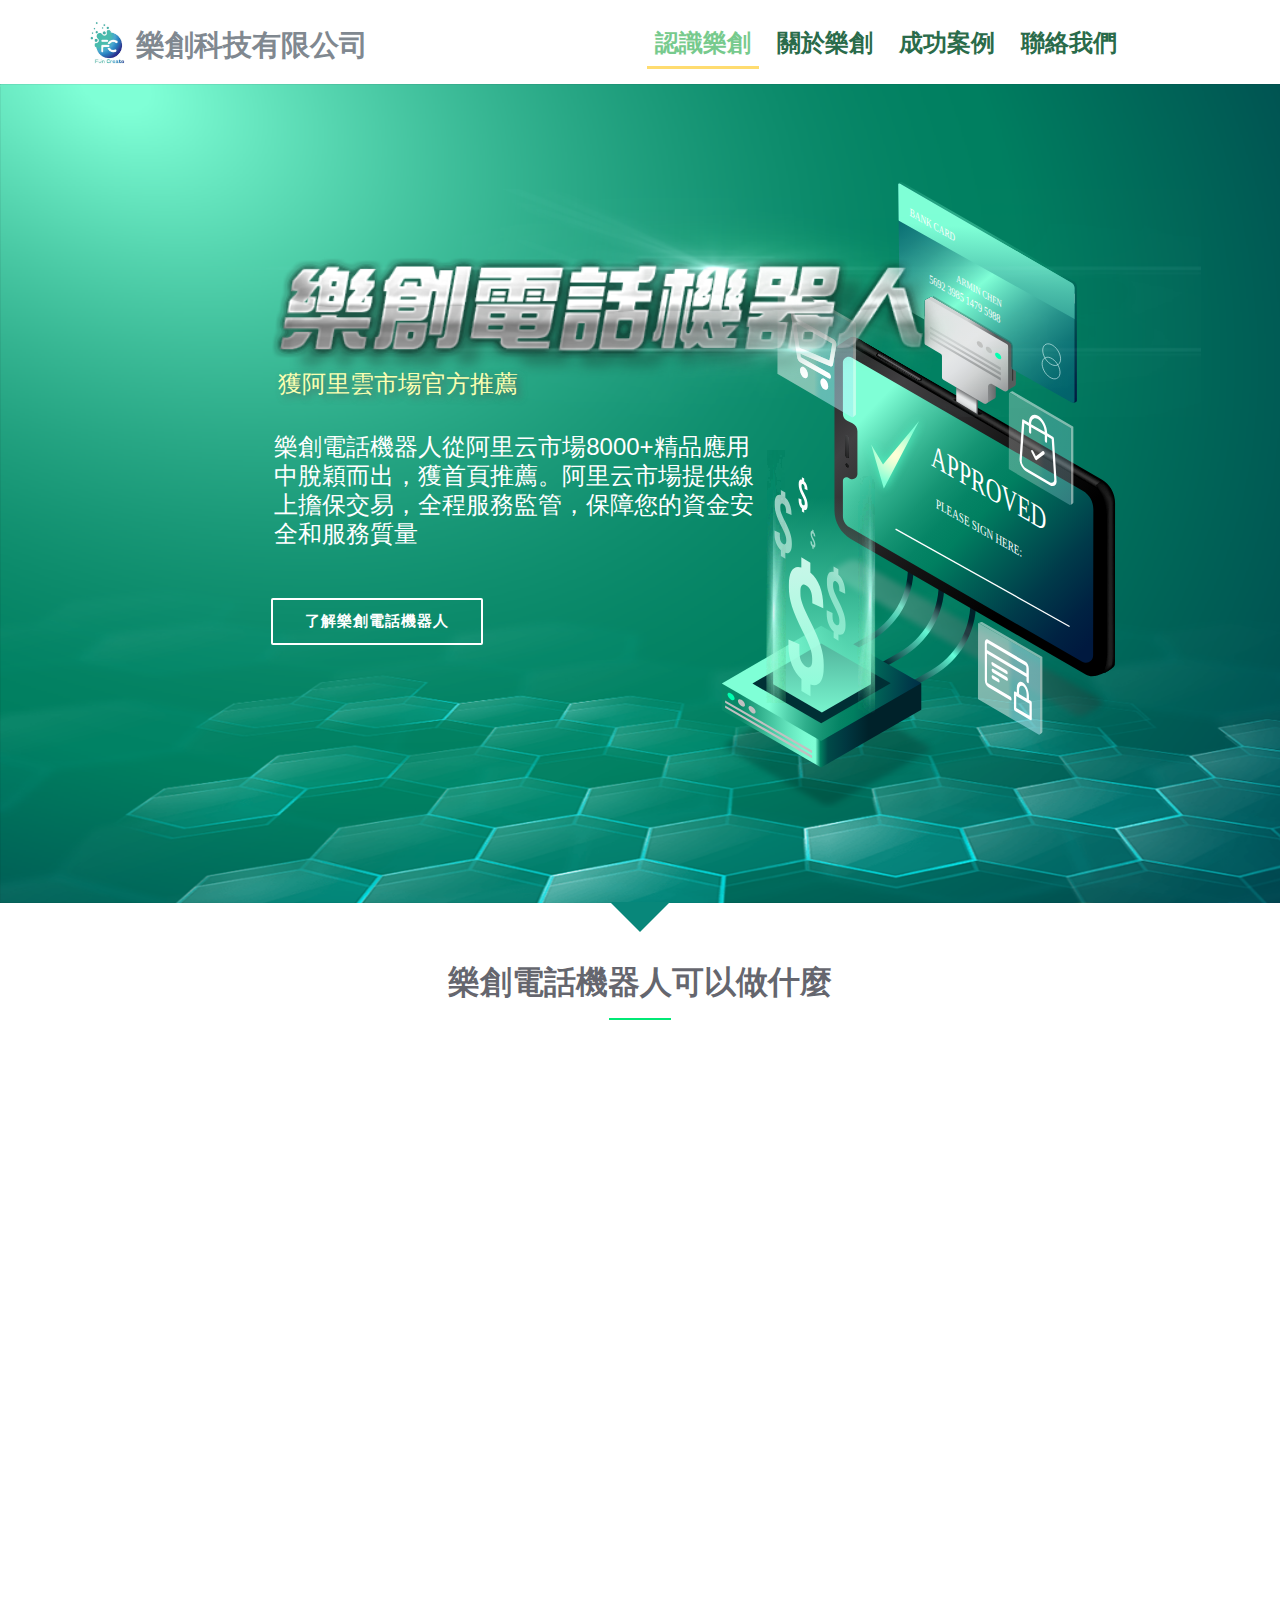
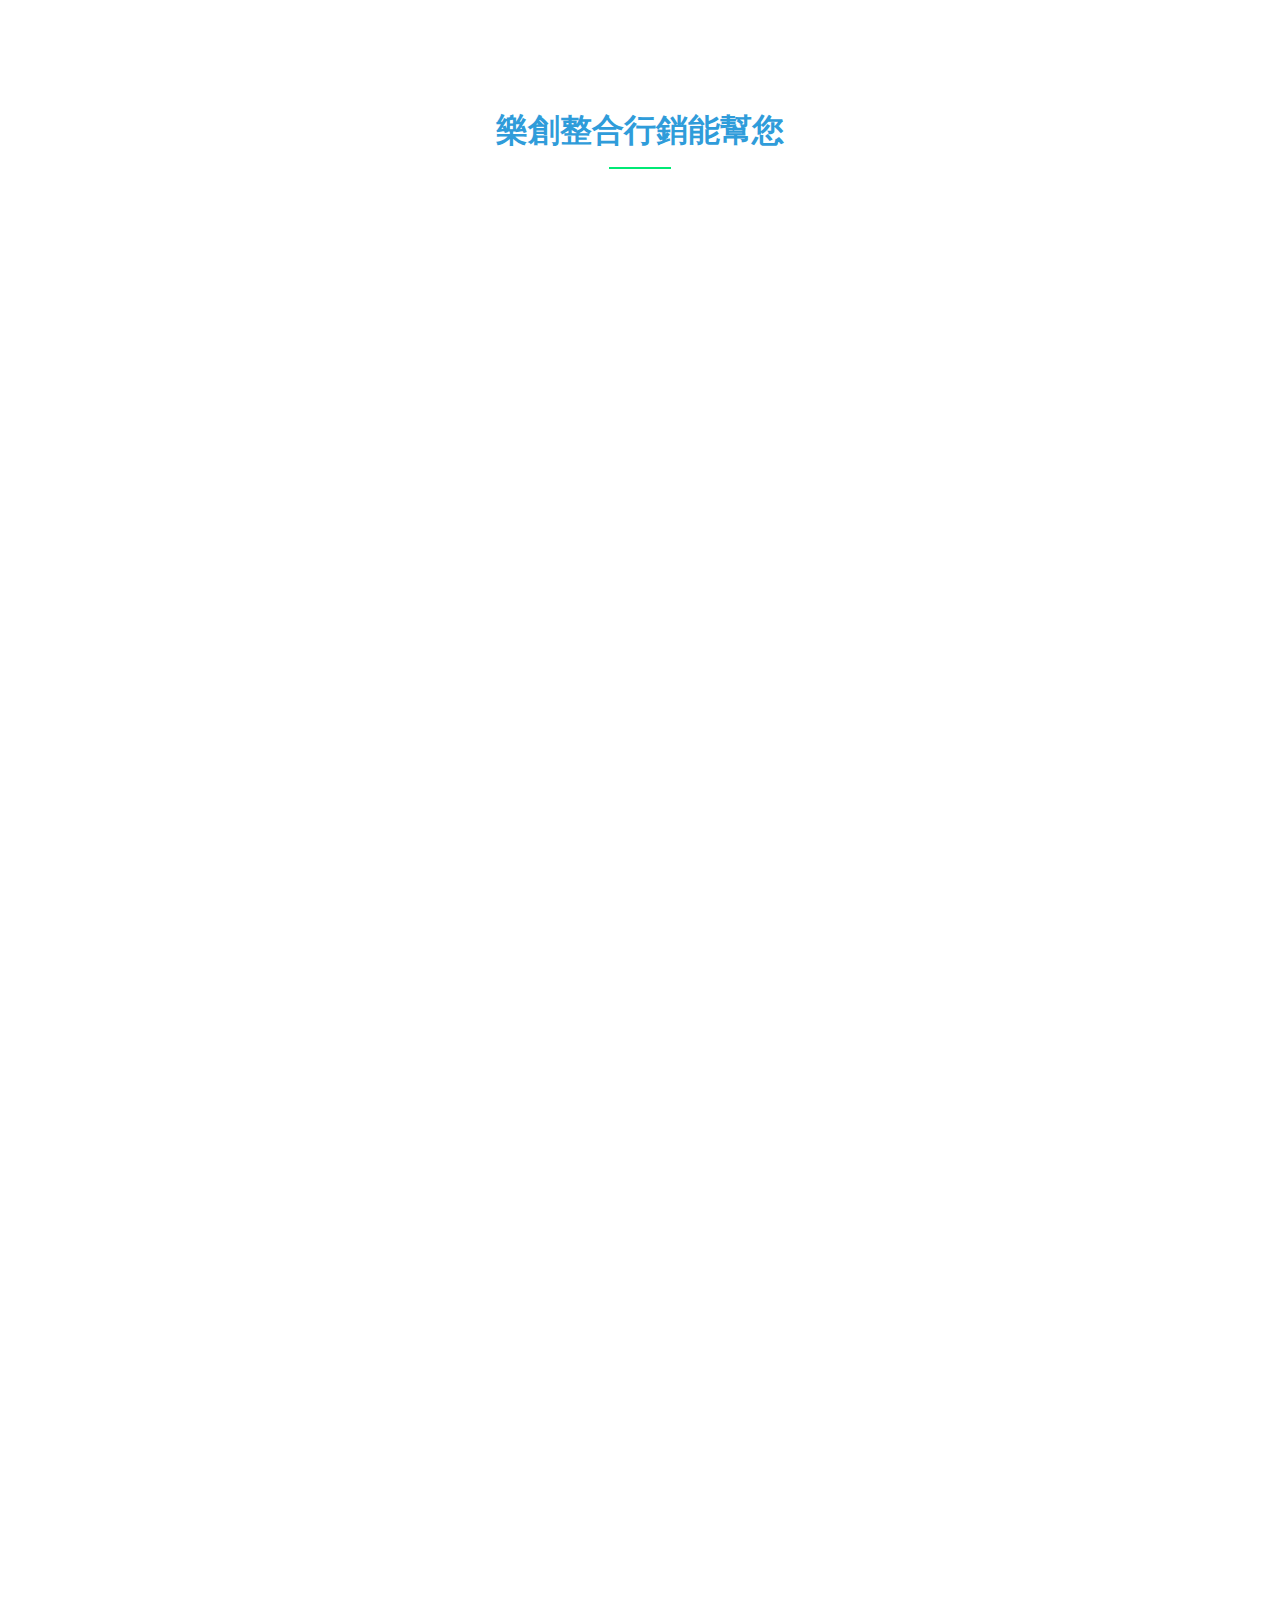
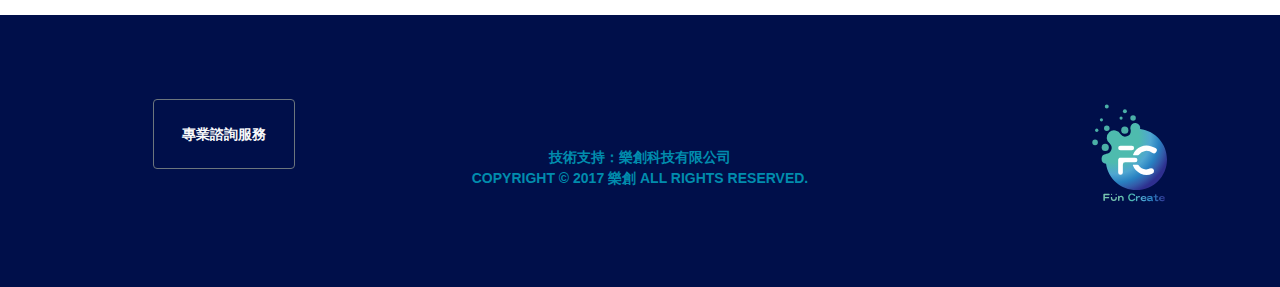
<file: index.html>
<!DOCTYPE html>
<html lang="en">

<head>
    <meta charset="utf-8">
    <title>樂創科技 | fun creat</title>
    <meta content="width=device-width, initial-scale=1.0" name="viewport">
    <meta content="電話機器人,網頁設計,行銷設計,行銷,共享金,運彩王,金玩打老虎" name="keywords">
    <meta content="樂創行銷以內容、產品、服務為本位，結合多種不同的管道，進而有效率的接觸消費族群，重視數據的追蹤轉換，更重視整體銷售漏斗的轉換與用戶體驗。
在豐富的市場行銷經驗與客戶服務，讓集客數據行銷，不斷從各層級角度精進，從企業行銷與市場顧問的高度，給予客戶更多資源打造良好的集客式行銷環境。
別問我們會什麼？因為我們善於解決問題，把不會的事情弄懂，把懂的做到熟稔，把熟稔的加以變化，掌握客戶優勢，強化產品優點，為客戶創造最大價值。" name="description">
    <meta content="Author" name="artminda">
    <!-- Favicons -->
    <link href="img/favicon.png" rel="icon">
    <link href="img/apple-touch-icon.png" rel="apple-touch-icon">

    <!-- Google Fonts -->
    <link href="https://fonts.googleapis.com/css?family=Open+Sans:300,300i,400,400i,700,700i|Raleway:300,400,500,700,800|Montserrat:300,400,700"
          rel="stylesheet">
    <link href="https://fonts.googleapis.com/css?family=Russo+One" rel="stylesheet">
    <!-- Bootstrap CSS File -->
    <link href="lib/bootstrap/css/bootstrap.min.css" rel="stylesheet">
    <link rel="stylesheet" href="https://use.fontawesome.com/releases/v5.6.3/css/all.css"
          integrity="sha384-UHRtZLI+pbxtHCWp1t77Bi1L4ZtiqrqD80Kn4Z8NTSRyMA2Fd33n5dQ8lWUE00s/"
          crossorigin="anonymous">

    <!-- Libraries CSS Files -->
    <link href="lib/font-awesome/css/font-awesome.min.css" rel="stylesheet">
    <link href="lib/animate/animate.min.css" rel="stylesheet">
    <link href="lib/ionicons/css/ionicons.min.css" rel="stylesheet">
    <link href="lib/owlcarousel/assets/owl.carousel.min.css" rel="stylesheet">
    <link href="lib/magnific-popup/magnific-popup.css" rel="stylesheet">
    <link href="lib/ionicons/css/ionicons.min.css" rel="stylesheet">

    <!-- Main Stylesheet File -->
    <link href="css/style.css" rel="stylesheet">
    <link href="css/responsive.css" rel="stylesheet">
</head>

<body id="body">


<!--==========================
  Header
============================-->
<header id="header">
    <div class="container">

        <div id="logo" class="pull-left">
            <a href="index.html" class="scrollto">
                <img src="img/logo.jpg">
                <h1>樂創科技有限公司</h1>
            </a>
        </div>
        <nav id="nav-menu-container">
            <ul class="nav-menu ">
                <li class="menu-active" ><a href="index.html">認識樂創</a></li>
                <li><a href="about.html">關於樂創</a></li>
                <li><a href="success.html">成功案例</a></li>
                <li><a href="contect.html">聯絡我們</a></li>
                <li><a href="line://ti/p/@dvy0558o"><i class="ffab fab fa-line"></i></a></li>
                <li><a href="#"><i class=" ffab fas fa-phone-square"></i></a></li>
            </ul>
        </nav><!-- #nav-menu-container -->
    </div>
</header><!-- #header -->

<!--==========================
  Intro Section
============================-->
<section id="intro">

    <div class="intro-content ">
        <div class="col-md-8 ">
        <h2><span class="intro-title"></span></h2>
            <h2 class="img_span1">獲阿里雲市場官方推薦</h2><br>
            <h4 class="intro-t">樂創電話機器人從阿里云市場8000+精品應用中脫穎而出，獲首頁推薦。阿里云市場提供線上擔保交易，全程服務監管，保障您的資金安全和服務質量</h4>

        <div>
            <a href="#services" class="btn-get-started scrollto">了解樂創電話機器人</a>
        </div>
    </div>
    </div>

</section><!-- #intro -->

<main id="main">


    <!--==========================
      Services Section
    ============================-->
    <section id="services">
        <div class="container">
            <div class="section-header">
                <h2>樂創電話機器人可以做什麼</h2>
            </div>

            <div class="row">
               <div class="d-flex flex-wrap">
                <div class="col-md-6 col-lg-4 col-6 poke-h">
                    <div class="box wow fadeInLeft">
                        <div class="">
                        <div class="icon"><i class="fa fa-phone-volume"></i></div>
                        <h4 class="title">自動撥打</h4>
                        <p class="description text-left">客戶資料一鍵批量導入，隨心設定自動撥打參數</p>
                        </div>
                    </div>
                </div>

                <div class="col-md-6 col-lg-4 col-6 poke-h">
                    <div class="box wow fadeInRight">
                        <div class="">
                        <div class="icon"><i class="fa fa-comments"></i></div>
                        <h4 class="title">智能溝通</h4>
                        <p class="description text-left">真人語音交互，專業業務解答；主動引導銷售過程，客戶提問對答如流</p>
                    </div>
                    </div>
                </div>

                <div class="col-md-6 col-lg-4 col-6 poke-h">
                    <div class="box wow fadeInLeft" data-wow-delay="0.2s">
                        <div class="">
                        <div class="icon"><i class="fa fa-edit"></i></div>
                        <h4 class="title">自動記錄</h4>
                        <p class="description text-left">通話錄音，識別文本自動存取，客戶業務關注點自動標出</p>
                    </div>
                    </div>
                </div>

                <div class="col-md-6 col-lg-4 col-6 poke-h">
                    <div class="box wow fadeInLeft">
                        <div class="">
                        <div class="icon"><i class="fa fa-th-large"></i></div>
                        <h4 class="title">自動分類</h4>
                        <p class="description text-left">機器學習，神經網路算法自動識別客戶意向並準確分級，可直接根據客戶意願強弱區分跟進優先級，以便快速達成交易</p>
                    </div>
                    </div>
                </div>

                <div class="col-md-6 col-lg-4 col-6 poke-h">
                    <div class="box wow fadeInRight">
                        <div class="">
                        <div class="icon"><i class="fa fa-chart-line"></i></div>
                        <h4 class="title">自動分析</h4>
                        <p class="description text-left">準確識別客戶性別、年齡、興趣點、情緒，通話完畢異動生成分析報表</p>
                    </div>
                    </div>
                </div>

                <div class="col-md-6 col-lg-4 col-6 poke-h">
                    <div class="box wow fadeInRight">
                        <div class="">
                        <div class="icon"><i class="fa fa-chart-pie"></i></div>
                        <h4 class="title">電銷輔助</h4>
                        <p class="description text-left">電銷菁英跟進意向客戶時，實時丕配客戶問題的優質答案筆記，提升電銷菁英通話有效及成交率</p>
                    </div>
                    </div>
                </div>

            </div>
            </div>
        </div>
    </section><!-- #services -->

    <section id="event">
        <div class="container box2-main">
            <div class="section-header">
                <h2>樂創整合行銷能幫您</h2>

            </div>

            <div class="row">

                <div class="col-sm-12 col-6">
                    <div class="box2 wow fadeInLeft">
                        <div class="leftSec1">

                        </div>
                        <div class="rightSec">
                            <h4 class="title">提升品牌能見度</h4>
                            <p class="description">在高流量成長加持下，自然有效提升品牌能見度，而集客數位內容行銷的核心，是藉由提供對顧客有價值的內容，促使顧客了解並信任您的品牌，成為您的潛在客戶。</p>
                        </div>
                    </div>
                </div>

                <div class="col-sm-12 col-6">
                    <div class="box2 wow fadeInRight">
                        <div class="leftSec2">

                        </div>
                        <div class="rightSec">
                            <h4 class="title">掌握話語權 展望市場</h4>
                            <p class="description">由集客行銷專業團隊從網站建置、優化，到內容供應搭配SEO操作，打造屬於您的自媒體發聲管道，掌握話語權，掌握市場。</p>
                        </div>
                    </div>
                </div>

                <div class="col-sm-12 col-6">
                    <div class="box2 wow fadeInLeft" data-wow-delay="0.2s">
                        <div class="leftSec3">

                        </div>
                        <div class="rightSec">
                            <h4 class="title">精準掌握潛在客戶</h4>
                            <p class="description">集客式內容行銷長期投資數位內容，建立穩定的數位通路，根據個別，促進精準行銷客群的高轉換率。</p>
                        </div>
                    </div>
                </div>

                <div class="col-sm-12 col-6">
                    <div class="box2 wow fadeInRight" data-wow-delay="0.2s">
                        <div class="leftSec4">

                        </div>
                        <div class="rightSec">
                            <h4 class="title">靈活運用廣告成本</h4>
                            <p class="description">廣告費成本高漲難負荷，透過集客數據行銷將搜尋排名提升，讓流量有效精準「再行銷」、「再利用」，不再花廣告冤枉錢。</p>
                        </div>
                    </div>
                </div>


                <div class="col-sm-12 col-6">
                    <div class="box2 wow fadeInRight" data-wow-delay="0.2s">
                        <div class="leftSec5">

                        </div>
                        <div class="rightSec">
                            <h4 class="title">專業數據分析+流量快速成長</h4>
                            <p class="description">用創新技術透過各種不同的管道追蹤，進一步做到分眾且精準的數據分析，快速在搜尋引擎上取得高曝光和高流量。</p>
                        </div>
                    </div>
                </div>

                <div class="col-sm-12 col-6">
                    <div class="box2 wow fadeInRight" data-wow-delay="0.2s">
                        <div class="leftSec6">

                        </div>
                        <div class="rightSec">
                            <h4 class="title">有效提升銷售量及營收</h4>
                            <p class="description">除了有高轉換購買率，伴隨長期穩定的數位通路有感成長，進而有效提升公司營收，幫助公司成長。</p>
                        </div>
                    </div>
                </div>

            </div>

        </div>
    </section><!-- #services -->

</main>

<!--==========================
  Footer
============================-->
<footer id="footer">
    <div class="container">
        <div class="container">

            <div class="ft-info my-4">
                <div class="row text-center">
                    <div class="col-lg-3 col-md-4 col-sm-4 ftinfo-tel">

                        <a href="line://ti/p/@dvy0558o" class="btn btn-outline-secondary">
                            <div class="ft-text hide_all m-3">
                               <div class="awhite">
                               <i class="fab fa-line fa-4x icon"></i>
                               </div>
                            <span class="text-light">專業諮詢服務</span>

                        </div>
                        </a>

                    </div>
                    <div class="col-lg-6 col-md-5 col-sm-8 ">

                        <div class="ft-text mt-sm-5">
                            <span>技術支持：樂創科技有限公司</span><br>
                            <span>COPYRIGHT © 2017  樂創 ALL RIGHTS RESERVED.</span>
                        </div>
                    </div>
                    <div class="col-lg-3 col-md-3 col-sm-8 mt-sm-1 text-sm-right">
                        <img class="ft-img fot_mabt ttimg" src="img/logo1.svg">
                    </div>
                </div>
            </div>
        </div>

    </div>
</footer><!-- #footer -->

<a href="#" class="back-to-top"><i class="fa fa-chevron-up"></i></a>

<!-- JavaScript  -->
<script src="lib/jquery/jquery.min.js"></script>
<script src="lib/jquery/jquery-migrate.min.js"></script>
<script src="lib/bootstrap/js/bootstrap.bundle.min.js"></script>
<script src="lib/easing/easing.min.js"></script>
<script src="lib/superfish/hoverIntent.js"></script>
<script src="lib/superfish/superfish.min.js"></script>
<script src="lib/wow/wow.min.js"></script>
<script src="lib/owlcarousel/owl.carousel.min.js"></script>
<script src="lib/magnific-popup/magnific-popup.min.js"></script>
<script src="lib/sticky/sticky.js"></script>
<!--script src="contact/jqBootstrapValidation.js"></script>
<script src="contact/contact_me.js"></script-->
<script src="js/main.js"></script>

</body>

</html>
</file>
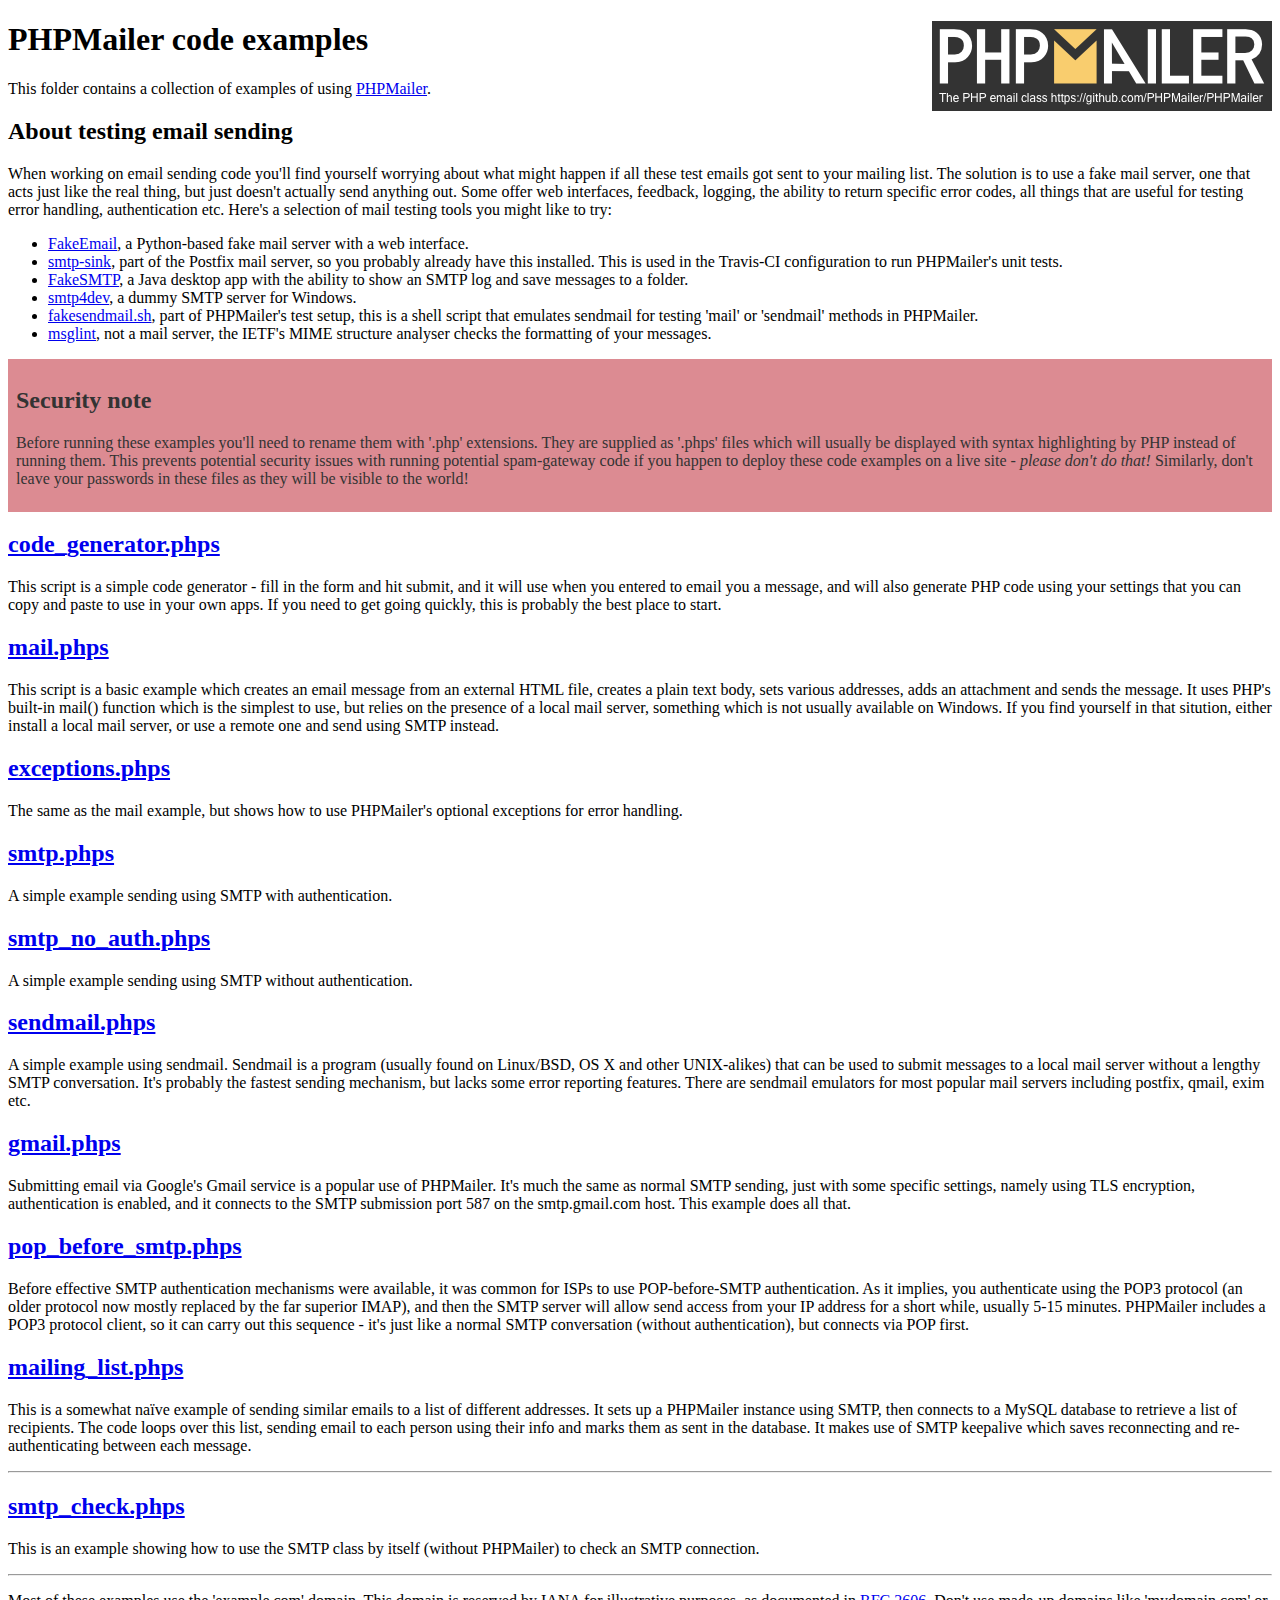
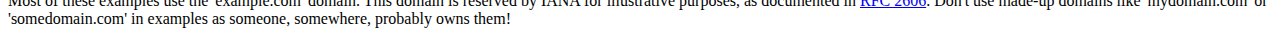
<file: mail/PHPMailer/examples/index.html>
<!DOCTYPE html>
<html>
<head>
	<meta charset="UTF-8">
	<title>PHPMailer Examples</title>
</head>
<body>
<h1>PHPMailer code examples<a href="https://github.com/PHPMailer/PHPMailer"><img src="images/phpmailer.png" style="float:right; border:0;" alt="PHPMailer logo"></a></h1>
<p>This folder contains a collection of examples of using <a href="https://github.com/PHPMailer/PHPMailer">PHPMailer</a>.</p>
<h2>About testing email sending</h2>
<p>When working on email sending code you'll find yourself worrying about what might happen if all these test emails got sent to your mailing list. The solution is to use a fake mail server, one that acts just like the real thing, but just doesn't actually send anything out. Some offer web interfaces, feedback, logging, the ability to return specific error codes, all things that are useful for testing error handling, authentication etc. Here's a selection of mail testing tools you might like to try:</p>
<ul>
  <li><a href="https://github.com/isotoma/FakeEmail">FakeEmail</a>, a Python-based fake mail server with a web interface.</li>
  <li><a href="http://www.postfix.org/smtp-sink.1.html">smtp-sink</a>, part of the Postfix mail server, so you probably already have this installed. This is used in the Travis-CI configuration to run PHPMailer's unit tests.</li>
  <li><a href="https://github.com/Nilhcem/FakeSMTP">FakeSMTP</a>, a Java desktop app with the ability to show an SMTP log and save messages to a folder.</li>
  <li><a href="http://smtp4dev.codeplex.com">smtp4dev</a>, a dummy SMTP server for Windows.</li>
  <li><a href="https://github.com/PHPMailer/PHPMailer/blob/master/test/fakesendmail.sh">fakesendmail.sh</a>, part of PHPMailer's test setup, this is a shell script that emulates sendmail for testing 'mail' or 'sendmail' methods in PHPMailer.</li>
  <li><a href="http://tools.ietf.org/tools/msglint/">msglint</a>, not a mail server, the IETF's MIME structure analyser checks the formatting of your messages.</li>
</ul>
<div style="padding: 8px; color: #333333; background-color: #dc8b92">
<h2>Security note</h2>
<p>Before running these examples you'll need to rename them with '.php' extensions. They are supplied as '.phps' files which will usually be displayed with syntax highlighting by PHP instead of running them. This prevents potential security issues with running potential spam-gateway code if you happen to deploy these code examples on a live site - <em>please don't do that!</em> Similarly, don't leave your passwords in these files as they will be visible to the world!</p>
</div>
<h2><a href="code_generator.phps">code_generator.phps</a></h2>
<p>This script is a simple code generator - fill in the form and hit submit, and it will use when you entered to email you a message, and will also generate PHP code using your settings that you can copy and paste to use in your own apps. If you need to get going quickly, this is probably the best place to start.</p>
<h2><a href="mail.phps">mail.phps</a></h2>
<p>This script is a basic example which creates an email message from an external HTML file, creates a plain text body, sets various addresses, adds an attachment and sends the message. It uses PHP's built-in mail() function which is the simplest to use, but relies on the presence of a local mail server, something which is not usually available on Windows. If you find yourself in that sitution, either install a local mail server, or use a remote one and send using SMTP instead.</p>
<h2><a href="exceptions.phps">exceptions.phps</a></h2>
<p>The same as the mail example, but shows how to use PHPMailer's optional exceptions for error handling.</p>
<h2><a href="smtp.phps">smtp.phps</a></h2>
<p>A simple example sending using SMTP with authentication.</p>
<h2><a href="smtp_no_auth.phps">smtp_no_auth.phps</a></h2>
<p>A simple example sending using SMTP without authentication.</p>
<h2><a href="sendmail.phps">sendmail.phps</a></h2>
<p>A simple example using sendmail. Sendmail is a program (usually found on Linux/BSD, OS X and other UNIX-alikes) that can be used to submit messages to a local mail server without a lengthy SMTP conversation. It's probably the fastest sending mechanism, but lacks some error reporting features. There are sendmail emulators for most popular mail servers including postfix, qmail, exim etc.</p>
<h2><a href="gmail.phps">gmail.phps</a></h2>
<p>Submitting email via Google's Gmail service is a popular use of PHPMailer. It's much the same as normal SMTP sending, just with some specific settings, namely using TLS encryption, authentication is enabled, and it connects to the SMTP submission port 587 on the smtp.gmail.com host. This example does all that.</p>
<h2><a href="pop_before_smtp.phps">pop_before_smtp.phps</a></h2>
<p>Before effective SMTP authentication mechanisms were available, it was common for ISPs to use POP-before-SMTP authentication. As it implies, you authenticate using the POP3 protocol (an older protocol now mostly replaced by the far superior IMAP), and then the SMTP server will allow send access from your IP address for a short while, usually 5-15 minutes. PHPMailer includes a POP3 protocol client, so it can carry out this sequence - it's just like a normal SMTP conversation (without authentication), but connects via POP first.</p>
<h2><a href="mailing_list.phps">mailing_list.phps</a></h2>
<p>This is a somewhat naïve example of sending similar emails to a list of different addresses. It sets up a PHPMailer instance using SMTP, then connects to a MySQL database to retrieve a list of recipients. The code loops over this list, sending email to each person using their info and marks them as sent in the database. It makes use of SMTP keepalive which saves reconnecting and re-authenticating between each message.</p>
<hr>
<h2><a href="smtp_check.phps">smtp_check.phps</a></h2>
<p>This is an example showing how to use the SMTP class by itself (without PHPMailer) to check an SMTP connection.</p>
<hr>
<p>Most of these examples use the 'example.com' domain. This domain is reserved by IANA for illustrative purposes, as documented in <a href="http://tools.ietf.org/html/rfc2606">RFC 2606</a>. Don't use made-up domains like 'mydomain.com' or 'somedomain.com' in examples as someone, somewhere, probably owns them!</p>
</body>
</html>
</file>
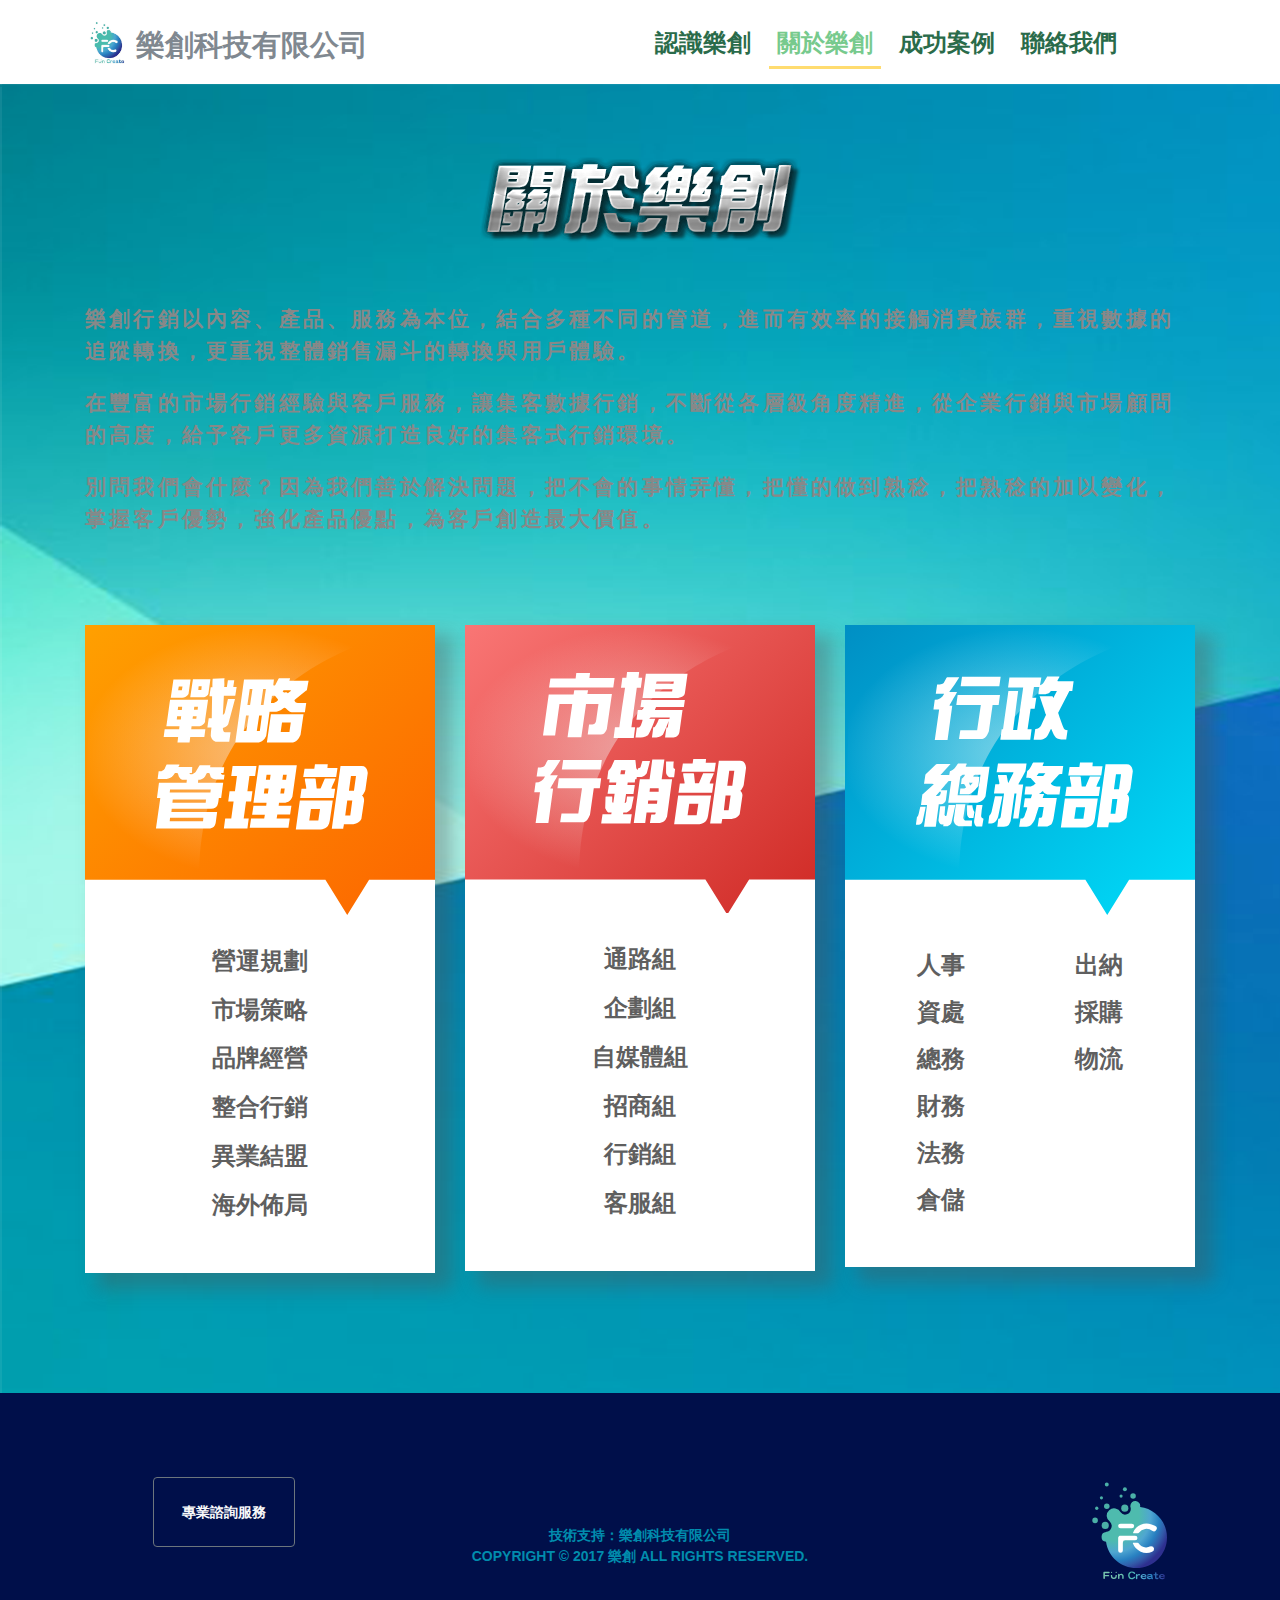
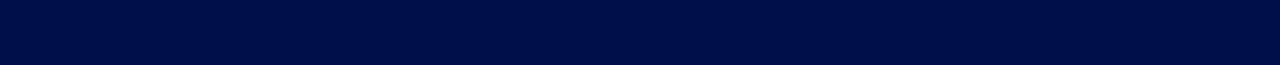
<file: about.html>
<!DOCTYPE html>
<html lang="en">

<head>
    <meta charset="utf-8">
    <title>樂創科技 | fun creat</title>
    <meta content="width=device-width, initial-scale=1.0" name="viewport">
    <meta content="電話機器人,網頁設計,行銷設計,行銷,共享金,運彩王,金玩打老虎" name="keywords">
    <meta content="樂創行銷以內容、產品、服務為本位，結合多種不同的管道，進而有效率的接觸消費族群，重視數據的追蹤轉換，更重視整體銷售漏斗的轉換與用戶體驗。
在豐富的市場行銷經驗與客戶服務，讓集客數據行銷，不斷從各層級角度精進，從企業行銷與市場顧問的高度，給予客戶更多資源打造良好的集客式行銷環境。
別問我們會什麼？因為我們善於解決問題，把不會的事情弄懂，把懂的做到熟稔，把熟稔的加以變化，掌握客戶優勢，強化產品優點，為客戶創造最大價值。" name="description">
    <meta content="Author" name="artminda">
    <!-- Favicons -->
    <link href="img/favicon.png" rel="icon">
    <link href="img/apple-touch-icon.png" rel="apple-touch-icon">

    <!-- Google Fonts -->
    <link href="https://fonts.googleapis.com/css?family=Open+Sans:300,300i,400,400i,700,700i|Raleway:300,400,500,700,800|Montserrat:300,400,700"
          rel="stylesheet">
    <link href="https://fonts.googleapis.com/css?family=Russo+One" rel="stylesheet">
    <!-- Bootstrap CSS File -->
    <link href="lib/bootstrap/css/bootstrap.min.css" rel="stylesheet">
    <link rel="stylesheet" href="https://use.fontawesome.com/releases/v5.6.3/css/all.css"
          integrity="sha384-UHRtZLI+pbxtHCWp1t77Bi1L4ZtiqrqD80Kn4Z8NTSRyMA2Fd33n5dQ8lWUE00s/"
          crossorigin="anonymous">

    <!-- Libraries CSS Files -->
    <link href="lib/font-awesome/css/font-awesome.min.css" rel="stylesheet">
    <link href="lib/animate/animate.min.css" rel="stylesheet">
    <link href="lib/ionicons/css/ionicons.min.css" rel="stylesheet">
    <link href="lib/owlcarousel/assets/owl.carousel.min.css" rel="stylesheet">
    <link href="lib/magnific-popup/magnific-popup.css" rel="stylesheet">
    <link href="lib/ionicons/css/ionicons.min.css" rel="stylesheet">

    <!-- Main Stylesheet File -->
    <link href="css/style.css" rel="stylesheet">
    <link href="css/responsive.css" rel="stylesheet">
</head>

<body id="body">



<!--==========================
  Header
============================-->
<header id="header">
    <div class="container">

        <div id="logo" class="pull-left">
            <a href="index.html" class="scrollto">
                <img src="img/logo.jpg">
                <h1>樂創科技有限公司</h1>
            </a>
        </div>
        <nav id="nav-menu-container">
            <ul class="nav-menu ">
                <li  ><a href="index.html">認識樂創</a></li>
                <li class="menu-active" ><a href="about.html">關於樂創</a></li>
                <li><a href="success.html">成功案例</a></li>
                <li><a href="contect.html">聯絡我們</a></li>
                <li><a href="line://ti/p/@dvy0558o"><i class="ffab fab fa-line"></i></a></li>
                <li><a href="#"><i class=" ffab fas fa-phone-square"></i></a></li>
            </ul>
        </nav><!-- #nav-menu-container -->
    </div>
</header><!-- #header -->
<!--==========================
  Intro Section
============================-->
<main id="main">

    <div class="about-bg">

    <section id="about" class="wow fadeInUp">
        <div class="container">
            <div class="section-header">
                <div class="col-12 text-center my-sm-5 my-2"><img src="img/lighttitle2.png" alt="" class="img-fluid"></div>
                <h4 class="mt-sm-3  ">樂創行銷以內容、產品、服務為本位，結合多種不同的管道，進而有效率的接觸消費族群，重視數據的追蹤轉換，更重視整體銷售漏斗的轉換與用戶體驗。</h4>
                <h4 class="mt-sm-3  ">在豐富的市場行銷經驗與客戶服務，讓集客數據行銷，不斷從各層級角度精進，從企業行銷與市場顧問的高度，給予客戶更多資源打造良好的集客式行銷環境。</h4>

                <h4 class="mt-sm-3  ">別問我們會什麼？因為我們善於解決問題，把不會的事情弄懂，把懂的做到熟稔，把熟稔的加以變化，掌握客戶優勢，強化產品優點，為客戶創造最大價值。
                </h4>
            </div>


        </div>
    </section><!-- #about -->


    <section id="team" class="wow fadeInUp">
        <div class="container">

            <div class="row">
                <div class="col-lg-4 col-md-6 col-12">
                    <div class="member">
                        <div class="pic"><img src="img/t1.svg" alt=""></div>
                        <div class="details">
                            <h4>營運規劃</h4>
                            <h4>市場策略</h4>
                            <h4>品牌經營</h4>
                            <h4>整合行銷</h4>
                            <h4>異業結盟</h4>
                            <h4>海外佈局</h4>
                        </div>
                    </div>
                </div>

                <div class="col-lg-4 col-md-6 col-6">
                    <div class="member">
                        <div class="pic"><img src="img/t2.svg" alt=""></div>
                        <div class="details">
                            <h4>通路組</h4>
                            <h4>企劃組</h4>
                            <h4>自媒體組</h4>
                            <h4>招商組</h4>
                            <h4>行銷組</h4>
                            <h4>客服組</h4>
                        </div>
                    </div>
                </div>

                <div class="col-lg-4 col-md-6 col-6">
                    <div class="member">
                        <div class="pic"><img src="img/t3.svg" alt=""></div>
                        <div class="details">
                            <div class=" row d-flex justify-content-center ">
                                <div class="col-5">
                                    <ul>
                                        <li>人事</li>
                                        <li>資處</li>
                                        <li>總務</li>
                                        <li>財務</li>
                                        <li>法務</li>
                                       <li>倉儲</li>
                                    </ul>
                                </div>
                                <div class="col-5">
                                    <ul>
                                        <li>出納</li>
                                        <li>採購</li>
                                        <li>物流</li>
                                    </ul>
                                </div>
                            </div>
                        </div>
                    </div>
                </div>


            </div>

        </div>
    </section><!-- #team -->

    </div>

</main>

<!--==========================
  Footer
============================-->
<footer id="footer">
    <div class="container">
        <div class="container">

            <div class="ft-info my-4">
                <div class="row text-center">
                    <div class="col-lg-3 col-md-4 col-sm-4 ftinfo-tel">

                        <a href="line://ti/p/@dvy0558o" class="btn btn-outline-secondary">
                            <div class="ft-text hide_all m-3">
                                <div class="awhite">
                                    <i class="fab fa-line fa-4x icon"></i>
                                </div>
                                <span class="text-light">專業諮詢服務</span>

                            </div>
                        </a>

                    </div>
                    <div class="col-lg-6 col-md-5 col-sm-8 ">

                        <div class="ft-text mt-sm-5">
                            <span>技術支持：樂創科技有限公司</span><br>
                            <span>COPYRIGHT © 2017  樂創 ALL RIGHTS RESERVED.</span>
                        </div>
                    </div>
                    <div class="col-lg-3 col-md-3 col-sm-8 mt-sm-1 text-sm-right">
                        <img class="ft-img fot_mabt ttimg" src="img/logo1.svg">
                    </div>
                </div>
            </div>
        </div>

    </div>
</footer><!-- #footer -->


<a href="#" class="back-to-top"><i class="fa fa-chevron-up"></i></a>

<!-- JavaScript  -->
<script src="lib/jquery/jquery.min.js"></script>
<script src="lib/jquery/jquery-migrate.min.js"></script>
<script src="lib/bootstrap/js/bootstrap.bundle.min.js"></script>
<script src="lib/easing/easing.min.js"></script>
<script src="lib/superfish/hoverIntent.js"></script>
<script src="lib/superfish/superfish.min.js"></script>
<script src="lib/wow/wow.min.js"></script>
<script src="lib/owlcarousel/owl.carousel.min.js"></script>
<script src="lib/magnific-popup/magnific-popup.min.js"></script>
<script src="lib/sticky/sticky.js"></script>
<!--script src="contact/jqBootstrapValidation.js"></script>
<script src="contact/contact_me.js"></script-->
<script src="js/main.js"></script>

</body>

</html>
</file>
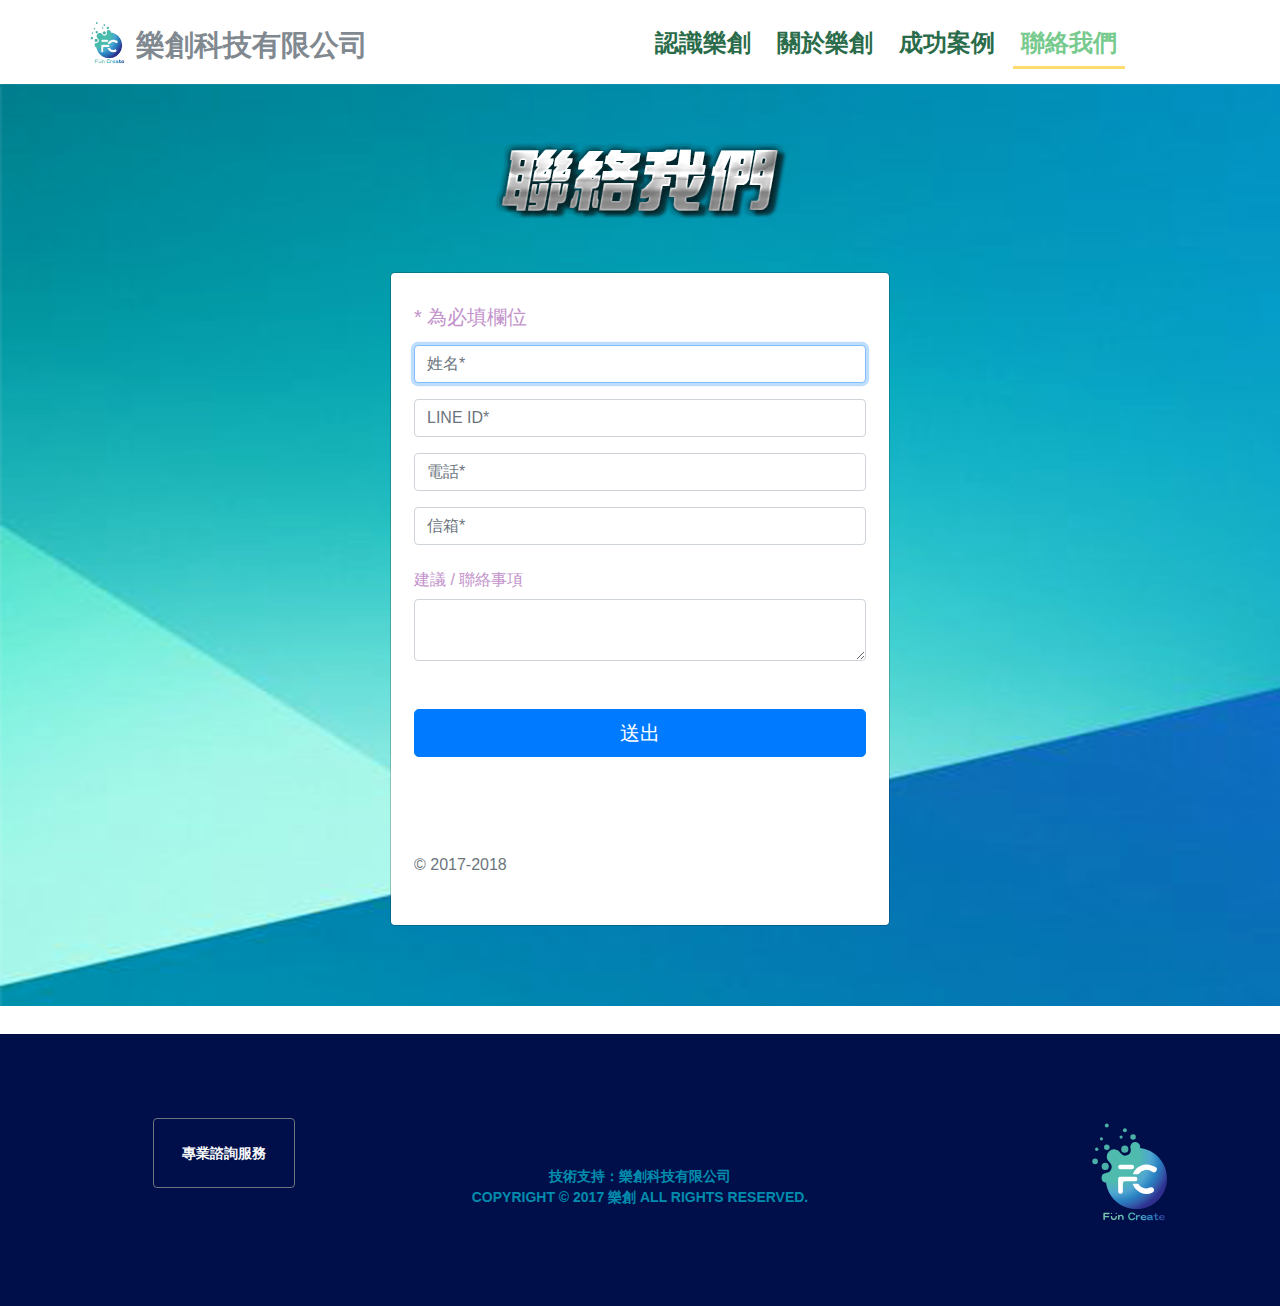
<file: contect.html>
<!DOCTYPE html>
<html lang="en">

<head>
    <meta charset="utf-8">
    <title>樂創科技 | fun creat</title>
    <meta content="width=device-width, initial-scale=1.0" name="viewport">
    <meta content="電話機器人,網頁設計,行銷設計,行銷,共享金,運彩王,金玩打老虎" name="keywords">
    <meta content="樂創行銷以內容、產品、服務為本位，結合多種不同的管道，進而有效率的接觸消費族群，重視數據的追蹤轉換，更重視整體銷售漏斗的轉換與用戶體驗。
在豐富的市場行銷經驗與客戶服務，讓集客數據行銷，不斷從各層級角度精進，從企業行銷與市場顧問的高度，給予客戶更多資源打造良好的集客式行銷環境。
別問我們會什麼？因為我們善於解決問題，把不會的事情弄懂，把懂的做到熟稔，把熟稔的加以變化，掌握客戶優勢，強化產品優點，為客戶創造最大價值。" name="description">
    <meta content="Author" name="artminda">
    <!-- Favicons -->
    <link href="img/favicon.png" rel="icon">
    <link href="img/apple-touch-icon.png" rel="apple-touch-icon">

    <!-- Google Fonts -->
    <link href="https://fonts.googleapis.com/css?family=Open+Sans:300,300i,400,400i,700,700i|Raleway:300,400,500,700,800|Montserrat:300,400,700"
          rel="stylesheet">
    <link href="https://fonts.googleapis.com/css?family=Russo+One" rel="stylesheet">
    <!-- Bootstrap CSS File -->
    <link href="lib/bootstrap/css/bootstrap.min.css" rel="stylesheet">
    <link rel="stylesheet" href="https://use.fontawesome.com/releases/v5.6.3/css/all.css"
          integrity="sha384-UHRtZLI+pbxtHCWp1t77Bi1L4ZtiqrqD80Kn4Z8NTSRyMA2Fd33n5dQ8lWUE00s/"
          crossorigin="anonymous">

    <!-- Libraries CSS Files -->
    <link href="lib/font-awesome/css/font-awesome.min.css" rel="stylesheet">
    <link href="lib/animate/animate.min.css" rel="stylesheet">
    <link href="lib/ionicons/css/ionicons.min.css" rel="stylesheet">
    <link href="lib/owlcarousel/assets/owl.carousel.min.css" rel="stylesheet">
    <link href="lib/magnific-popup/magnific-popup.css" rel="stylesheet">
    <link href="lib/ionicons/css/ionicons.min.css" rel="stylesheet">

    <!-- Main Stylesheet File -->
    <link href="css/style.css" rel="stylesheet">
    <link href="css/responsive.css" rel="stylesheet">

</head>

<body id="body">


<!--==========================
  Header
============================-->
<header id="header">
    <div class="container">

        <div id="logo" class="pull-left">
            <a href="index.html" class="scrollto">
                <img src="img/logo.jpg">
                <h1>樂創科技有限公司</h1>
            </a>
        </div>
        <nav id="nav-menu-container">
            <ul class="nav-menu ">
                <li  ><a href="index.html">認識樂創</a></li>
                <li><a href="about.html">關於樂創</a></li>
                <li><a href="success.html">成功案例</a></li>
                <li class="menu-active"><a href="contect.html">聯絡我們</a></li>
                <li><a href="line://ti/p/@dvy0558o"><i class="ffab fab fa-line"></i></a></li>
                <li><a href="#"><i class=" ffab fas fa-phone-square"></i></a></li>
            </ul>
        </nav><!-- #nav-menu-container -->
    </div>
</header><!-- #header -->
<section id="contect">

    <div class="col-12 text-center pt-sm-5 pb-sm-3 py-3"><img src="img/lighttitle4.png" alt="" class="img-fluid"></div>

     <div class="modal-dialog">
            <div class="modal-content py-4">
                <div class="col-12">

                    <form class="form-signin p-2" id="commentForm" name="form1" method="post" action="mail/sendmail.php">
                        <h5 class=" mb-3 font-weight-normal">* 為必填欄位</h5>

                        <label for="inputEmail" class="sr-only">姓名</label>
                        <input type="text" name="C_name" id="C_name" class="form-control my-m" placeholder="姓名*" required autofocus/>

                        <label for="inputPassword" class="sr-only">LINE ID</label>
                        <input type="text" name="C_lineid" id="C_lineid" class="form-control my-m" placeholder="LINE ID*" required autofocus/>

                        <label for="inputEmail" class="sr-only">電話</label>
                        <input type="number" name="C_tel" id="C_tel" class="form-control my-m" placeholder="電話*" required autofocus />
						
						<label for="inputEmail" class="sr-only">信箱</label>
                        <input type="email" name="C_email" id="C_email" class="form-control my-m" placeholder="信箱*" required autofocus />
						
                        <label for="message-text" class="col-form-label">建議 / 聯絡事項</label>
                        <textarea class="form-control" id="C_message" type="text" name="C_message"></textarea>

                        <div class="py-5">
                        <button class="btn btn-lg btn-primary btn-block" type="submit">送出</button>
                        </div>
                        <p class="mt-5 mb-3 text-muted">&copy; 2017-2018</p>
                    </form>
                </div>
            </div>
    </div>

</section>

<!--==========================
  Footer
============================-->
<footer id="footer">
    <div class="container">
        <div class="container">

            <div class="ft-info my-4">
                <div class="row text-center">
                    <div class="col-lg-3 col-md-4 col-sm-4 ftinfo-tel">

                        <a href="line://ti/p/@dvy0558o" class="btn btn-outline-secondary">
                            <div class="ft-text hide_all m-3">
                                <div class="awhite">
                                    <i class="fab fa-line fa-4x icon"></i>
                                </div>
                                <span class="text-light">專業諮詢服務</span>

                            </div>
                        </a>

                    </div>
                    <div class="col-lg-6 col-md-5 col-sm-8 ">

                        <div class="ft-text mt-sm-5">
                            <span>技術支持：樂創科技有限公司</span><br>
                            <span>COPYRIGHT © 2017  樂創 ALL RIGHTS RESERVED.</span>
                        </div>
                    </div>
                    <div class="col-lg-3 col-md-3 col-sm-8 mt-sm-1 text-sm-right">
                        <img class="ft-img fot_mabt ttimg" src="img/logo1.svg">
                    </div>
                </div>
            </div>
        </div>

    </div>
</footer><!-- #footer -->

<a href="#" class="back-to-top"><i class="fa fa-chevron-up"></i></a>

<!-- JavaScript  -->
<script src="lib/jquery/jquery.min.js"></script>
<script src="lib/jquery/jquery-migrate.min.js"></script>
<script src="lib/bootstrap/js/bootstrap.bundle.min.js"></script>
<script src="lib/easing/easing.min.js"></script>
<script src="lib/superfish/hoverIntent.js"></script>
<script src="lib/superfish/superfish.min.js"></script>
<script src="lib/wow/wow.min.js"></script>
<script src="lib/owlcarousel/owl.carousel.min.js"></script>
<script src="lib/magnific-popup/magnific-popup.min.js"></script>
<script src="lib/sticky/sticky.js"></script>
<!--script src="contact/jqBootstrapValidation.js"></script>
<script src="contact/contact_me.js"></script-->
<script src="js/main.js"></script>


</body>

</html>
</file>
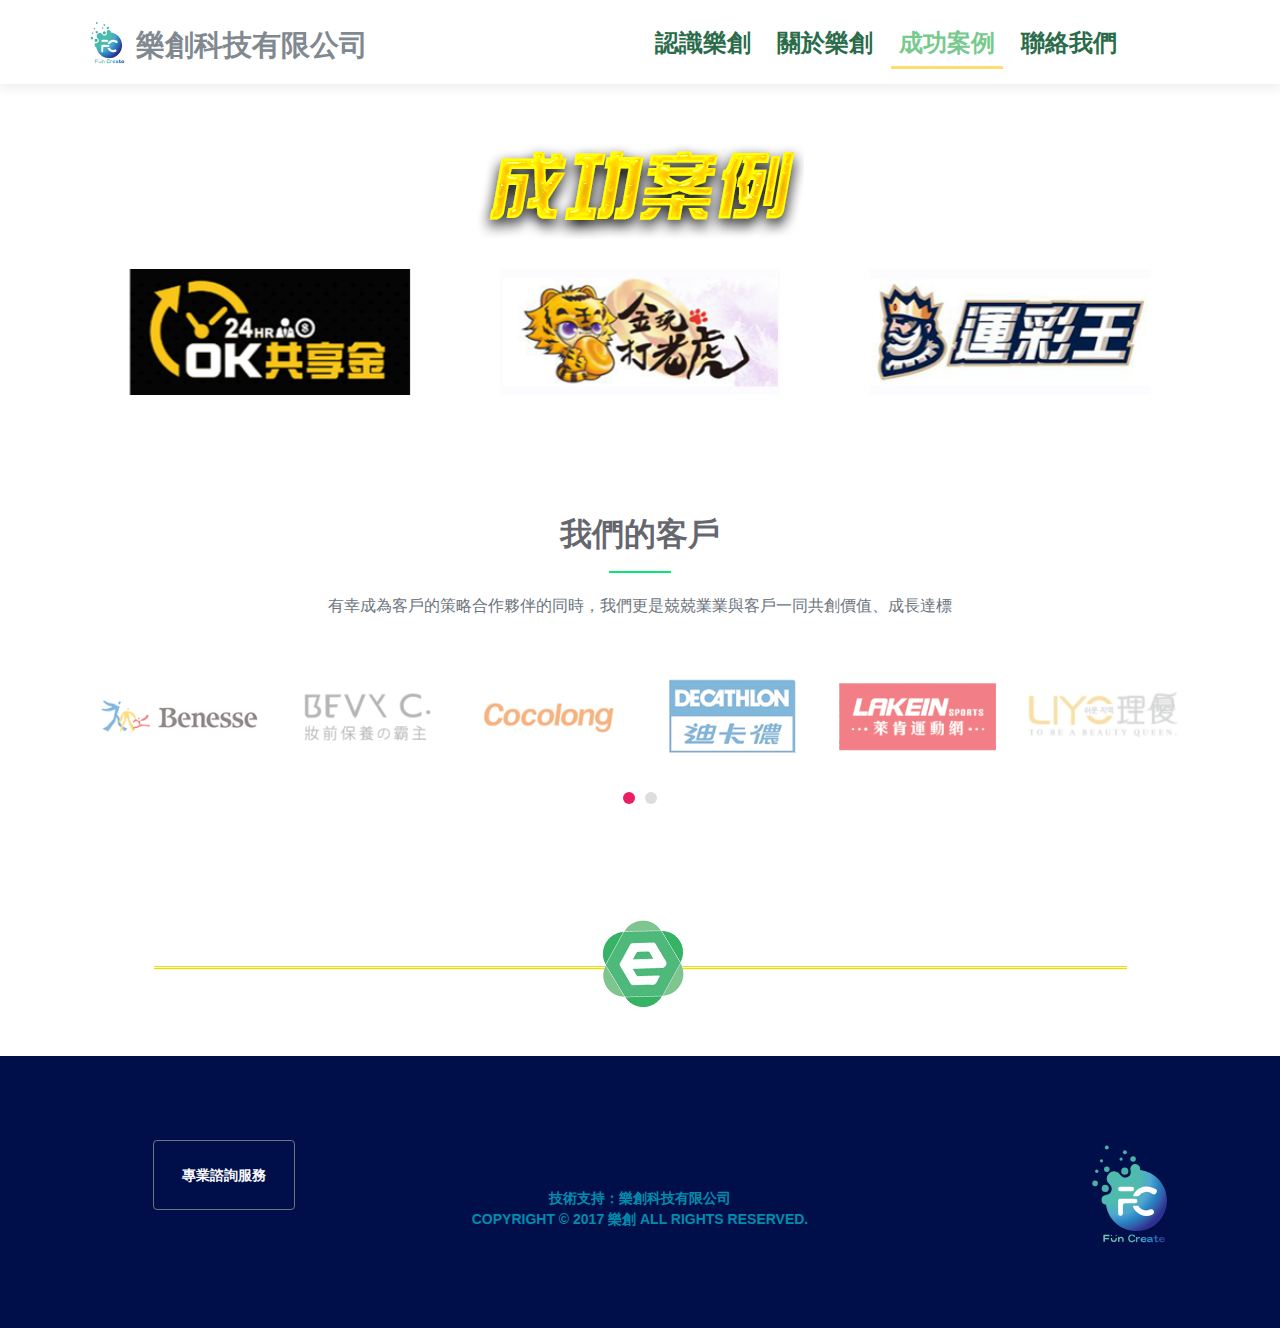
<file: success.html>
<!DOCTYPE html>
<html lang="en">

<head>
    <meta charset="utf-8">
    <title>樂創科技 | fun creat</title>
    <meta content="width=device-width, initial-scale=1.0" name="viewport">
    <meta content="電話機器人,網頁設計,行銷設計,行銷,共享金,運彩王,金玩打老虎" name="keywords">
    <meta content="樂創行銷以內容、產品、服務為本位，結合多種不同的管道，進而有效率的接觸消費族群，重視數據的追蹤轉換，更重視整體銷售漏斗的轉換與用戶體驗。
在豐富的市場行銷經驗與客戶服務，讓集客數據行銷，不斷從各層級角度精進，從企業行銷與市場顧問的高度，給予客戶更多資源打造良好的集客式行銷環境。
別問我們會什麼？因為我們善於解決問題，把不會的事情弄懂，把懂的做到熟稔，把熟稔的加以變化，掌握客戶優勢，強化產品優點，為客戶創造最大價值。" name="description">
    <meta content="Author" name="artminda">
    <!-- Favicons -->
    <link href="img/favicon.png" rel="icon">
    <link href="img/apple-touch-icon.png" rel="apple-touch-icon">

    <!-- Google Fonts -->
    <link href="https://fonts.googleapis.com/css?family=Open+Sans:300,300i,400,400i,700,700i|Raleway:300,400,500,700,800|Montserrat:300,400,700"
          rel="stylesheet">
    <link href="https://fonts.googleapis.com/css?family=Russo+One" rel="stylesheet">
    <!-- Bootstrap CSS File -->
    <link href="lib/bootstrap/css/bootstrap.min.css" rel="stylesheet">
    <link rel="stylesheet" href="https://use.fontawesome.com/releases/v5.6.3/css/all.css"
          integrity="sha384-UHRtZLI+pbxtHCWp1t77Bi1L4ZtiqrqD80Kn4Z8NTSRyMA2Fd33n5dQ8lWUE00s/"
          crossorigin="anonymous">

    <!-- Libraries CSS Files -->
    <link href="lib/font-awesome/css/font-awesome.min.css" rel="stylesheet">
    <link href="lib/animate/animate.min.css" rel="stylesheet">
    <link href="lib/ionicons/css/ionicons.min.css" rel="stylesheet">
    <link href="lib/owlcarousel/assets/owl.carousel.min.css" rel="stylesheet">
    <link href="lib/magnific-popup/magnific-popup.css" rel="stylesheet">
    <link href="lib/ionicons/css/ionicons.min.css" rel="stylesheet">

    <!-- Main Stylesheet File -->
    <link href="css/style.css" rel="stylesheet">
    <link href="css/responsive.css" rel="stylesheet">
</head>

<body id="body">


<!--==========================
  Header
============================-->
<header id="header">
    <div class="container">

        <div id="logo" class="pull-left">
            <a href="index.html" class="scrollto">
                <img src="img/logo.jpg">
                <h1>樂創科技有限公司</h1>
            </a>
        </div>
        <nav id="nav-menu-container">
            <ul class="nav-menu ">
                <li  ><a href="index.html">認識樂創</a></li>
                <li><a href="about.html">關於樂創</a></li>
                <li class="menu-active" ><a href="success.html">成功案例</a></li>
                <li><a href="contect.html">聯絡我們</a></li>
                <li><a href="line://ti/p/@dvy0558o"><i class="ffab fab fa-line"></i></a></li>
                <li><a href="#"><i class=" ffab fas fa-phone-square"></i></a></li>
            </ul>
        </nav><!-- #nav-menu-container -->
    </div>
</header><!-- #header -->
<!--==========================
  Intro Section
============================-->
<!--==========================
     Testimonials Section
   ============================-->
<section id="testimonials" class="wow fadeInUp">
    <div class="container">
        <div class="section-header">
            <div class="col-12 text-center"><img src="img/lighttitle3.png" alt="" class="img-fluid"></div>
        </div>
        <div class="owl-carousel testimonials-carousel">

            <div class="testimonial-item">
                <img src="img/b1.png" alt="" class="img-fluid">
            </div>

            <div class="testimonial-item">
                <img src="img/b2.png" alt="" class="img-fluid">
            </div>

            <div class="testimonial-item">
                <img src="img/b3.png" alt="" class="img-fluid">
            </div>

        </div>

    </div>
</section><!-- #testimonials -->
    <!--==========================
      Clients Section
    ============================-->
    <section id="clients" class="wow fadeInUp">
        <div class="container">
            <div class="section-header">
                <h2 class="display-4">我們的客戶</h2>
                <p class="text-muted" >有幸成為客戶的策略合作夥伴的同時，我們更是兢兢業業與客戶一同共創價值、成長達標

                </p>
            </div>

            <div class="owl-carousel clients-carousel">
                <img src="img/clients/client-1.png" alt="">
                <img src="img/clients/client-2.png" alt="">
                <img src="img/clients/client-3.png" alt="">
                <img src="img/clients/client-4.png" alt="">
                <img src="img/clients/client-5.png" alt="">
                <img src="img/clients/client-6.png" alt="">
                <img src="img/clients/client-7.png" alt="">
                <img src="img/clients/client-8.png" alt="">
                <img src="img/clients/client-9.png" alt="">
                <img src="img/clients/client-10.png" alt="">
            </div>

        </div>

    </section><!-- #clients -->

            <div id="sucsess-1-hide">
                <div class="col-12 text-center py-sm-5"><img src="img/success-1.png" alt="" class="img-fluid"></div>
            </div>


<!--==========================
  Footer
============================-->
<footer id="footer">
    <div class="container">
        <div class="container">

            <div class="ft-info my-4">
                <div class="row text-center">
                    <div class="col-lg-3 col-md-4 col-sm-4 ftinfo-tel">

                        <a href="line://ti/p/@dvy0558o" class="btn btn-outline-secondary">
                            <div class="ft-text hide_all m-3">
                                <div class="awhite">
                                    <i class="fab fa-line fa-4x icon"></i>
                                </div>
                                <span class="text-light">專業諮詢服務</span>

                            </div>
                        </a>

                    </div>
                    <div class="col-lg-6 col-md-5 col-sm-8 ">

                        <div class="ft-text mt-sm-5">
                            <span>技術支持：樂創科技有限公司</span><br>
                            <span>COPYRIGHT © 2017  樂創 ALL RIGHTS RESERVED.</span>
                        </div>
                    </div>
                    <div class="col-lg-3 col-md-3 col-sm-8 mt-sm-1 text-sm-right">
                        <img class="ft-img fot_mabt ttimg" src="img/logo1.svg">
                    </div>
                </div>
            </div>
        </div>

    </div>
</footer><!-- #footer -->


<a href="#" class="back-to-top"><i class="fa fa-chevron-up"></i></a>

<!-- JavaScript  -->
<script src="lib/jquery/jquery.min.js"></script>
<script src="lib/jquery/jquery-migrate.min.js"></script>
<script src="lib/bootstrap/js/bootstrap.bundle.min.js"></script>
<script src="lib/easing/easing.min.js"></script>
<script src="lib/superfish/hoverIntent.js"></script>
<script src="lib/superfish/superfish.min.js"></script>
<script src="lib/wow/wow.min.js"></script>
<script src="lib/owlcarousel/owl.carousel.min.js"></script>
<script src="lib/magnific-popup/magnific-popup.min.js"></script>
<script src="lib/sticky/sticky.js"></script>
<!--script src="contact/jqBootstrapValidation.js"></script>
<script src="contact/contact_me.js"></script-->
<script src="js/main.js"></script>

</body>

</html>
</file>
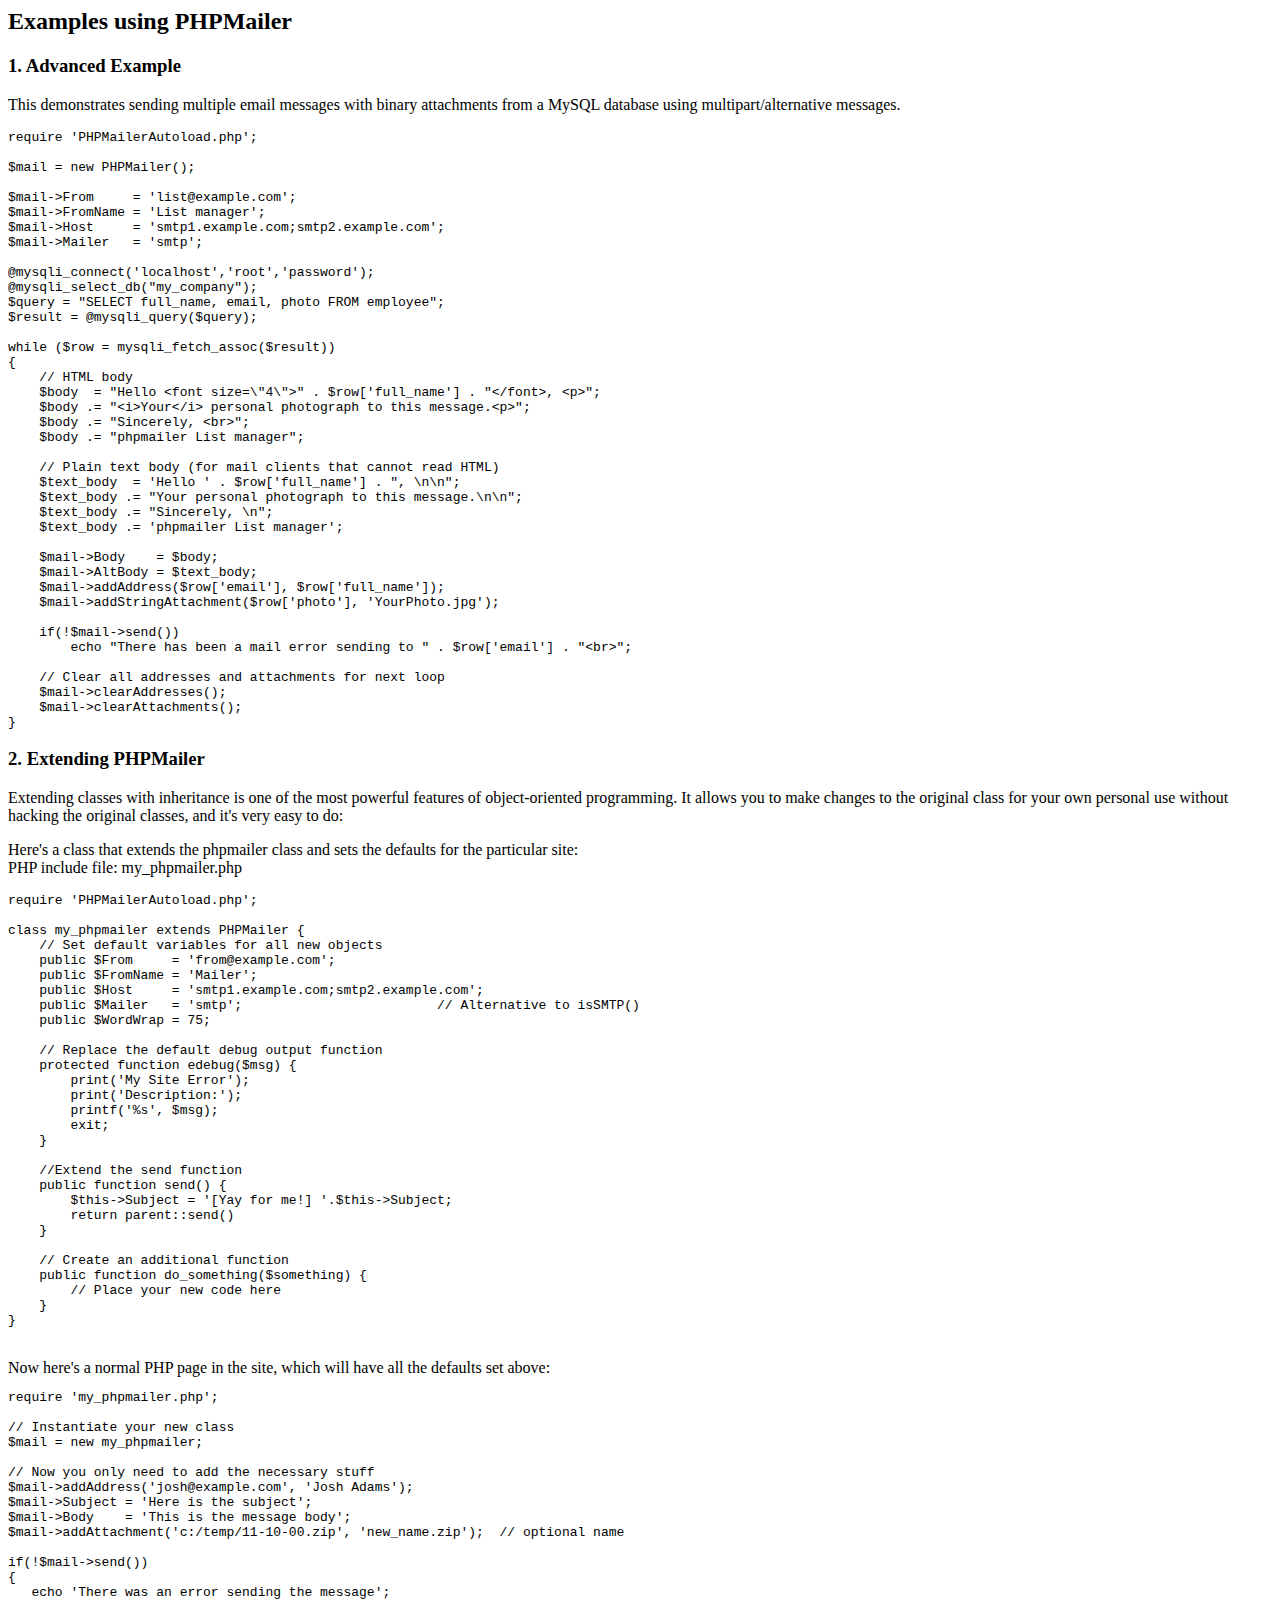
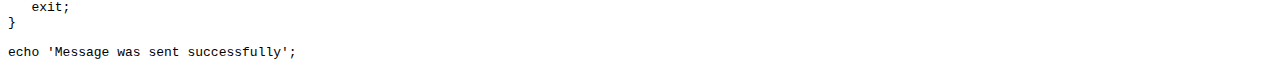
<file: mail/PHPMailer/docs/extending.html>
<html>
<head>
<title>Examples using phpmailer</title>
</head>

<body>

<h2>Examples using PHPMailer</h2>

<h3>1. Advanced Example</h3>
<p>

This demonstrates sending multiple email messages with binary attachments
from a MySQL database using multipart/alternative messages.<p>

<pre>
require 'PHPMailerAutoload.php';

$mail = new PHPMailer();

$mail->From     = 'list@example.com';
$mail->FromName = 'List manager';
$mail->Host     = 'smtp1.example.com;smtp2.example.com';
$mail->Mailer   = 'smtp';

@mysqli_connect('localhost','root','password');
@mysqli_select_db("my_company");
$query = "SELECT full_name, email, photo FROM employee";
$result = @mysqli_query($query);

while ($row = mysqli_fetch_assoc($result))
{
    // HTML body
    $body  = "Hello &lt;font size=\"4\"&gt;" . $row['full_name'] . "&lt;/font&gt;, &lt;p&gt;";
    $body .= "&lt;i&gt;Your&lt;/i&gt; personal photograph to this message.&lt;p&gt;";
    $body .= "Sincerely, &lt;br&gt;";
    $body .= "phpmailer List manager";

    // Plain text body (for mail clients that cannot read HTML)
    $text_body  = 'Hello ' . $row['full_name'] . ", \n\n";
    $text_body .= "Your personal photograph to this message.\n\n";
    $text_body .= "Sincerely, \n";
    $text_body .= 'phpmailer List manager';

    $mail->Body    = $body;
    $mail->AltBody = $text_body;
    $mail->addAddress($row['email'], $row['full_name']);
    $mail->addStringAttachment($row['photo'], 'YourPhoto.jpg');

    if(!$mail->send())
        echo "There has been a mail error sending to " . $row['email'] . "&lt;br&gt;";

    // Clear all addresses and attachments for next loop
    $mail->clearAddresses();
    $mail->clearAttachments();
}
</pre>
<p>

<h3>2. Extending PHPMailer</h3>
<p>

Extending classes with inheritance is one of the most
powerful features of object-oriented programming. It allows you to make changes to the
original class for your own personal use without hacking the original
classes, and it's very easy to do:

<p>
Here's a class that extends the phpmailer class and sets the defaults
for the particular site:<br>
PHP include file: my_phpmailer.php
<p>

<pre>
require 'PHPMailerAutoload.php';

class my_phpmailer extends PHPMailer {
    // Set default variables for all new objects
    public $From     = 'from@example.com';
    public $FromName = 'Mailer';
    public $Host     = 'smtp1.example.com;smtp2.example.com';
    public $Mailer   = 'smtp';                         // Alternative to isSMTP()
    public $WordWrap = 75;

    // Replace the default debug output function
    protected function edebug($msg) {
        print('My Site Error');
        print('Description:');
        printf('%s', $msg);
        exit;
    }

    //Extend the send function
    public function send() {
        $this->Subject = '[Yay for me!] '.$this->Subject;
        return parent::send()
    }

    // Create an additional function
    public function do_something($something) {
        // Place your new code here
    }
}
</pre>
<br>
Now here's a normal PHP page in the site, which will have all the defaults set above:<br>

<pre>
require 'my_phpmailer.php';

// Instantiate your new class
$mail = new my_phpmailer;

// Now you only need to add the necessary stuff
$mail->addAddress('josh@example.com', 'Josh Adams');
$mail->Subject = 'Here is the subject';
$mail->Body    = 'This is the message body';
$mail->addAttachment('c:/temp/11-10-00.zip', 'new_name.zip');  // optional name

if(!$mail->send())
{
   echo 'There was an error sending the message';
   exit;
}

echo 'Message was sent successfully';
</pre>
</body>
</html>
</file>
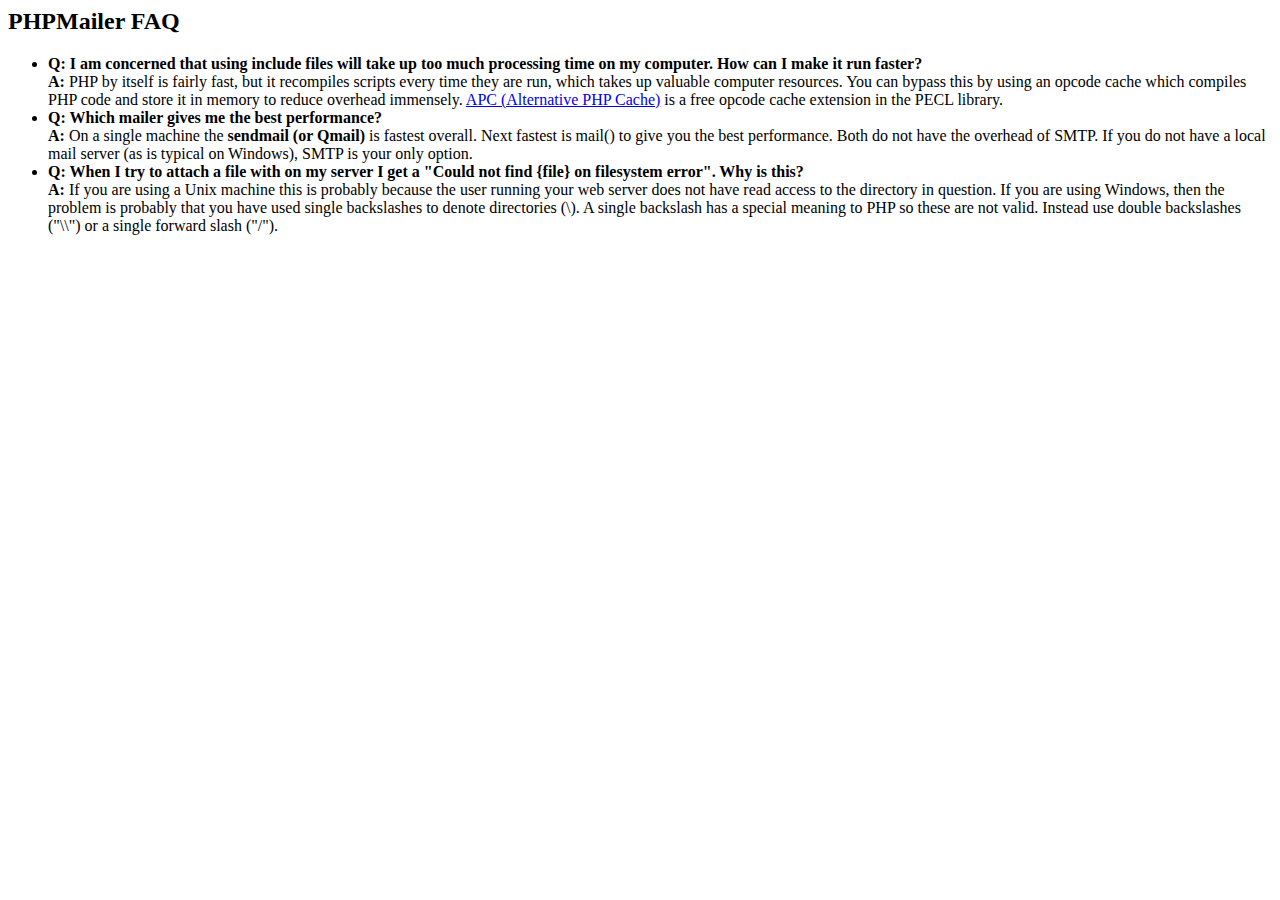
<file: mail/PHPMailer/docs/faq.html>
﻿<html>
<head>
<title>PHPMailer FAQ</title>
</head>
<body>
<h2>PHPMailer FAQ</h2>
<ul>
    <li><strong>Q: I am concerned that using include files will take up too much
    processing time on my computer. How can I make it run faster?</strong><br>
    <strong>A:</strong> PHP by itself is fairly fast, but it recompiles scripts every time they are run, which takes up valuable
    computer resources. You can bypass this by using an opcode cache which compiles
    PHP code and store it in memory to reduce overhead immensely. <a href="http://www.php.net/apc/">APC
    (Alternative PHP Cache)</a> is a free opcode cache extension in the PECL library.</li>
    <li><strong>Q: Which mailer gives me the best performance?</strong><br>
    <strong>A:</strong> On a single machine the <strong>sendmail (or Qmail)</strong> is fastest overall.
    Next fastest is mail() to give you the best performance. Both do not have the overhead of SMTP.
    If you do not have a local mail server (as is typical on Windows), SMTP is your only option.</li>
    <li><strong>Q: When I try to attach a file with on my server I get a
    "Could not find {file} on filesystem error". Why is this?</strong><br>
    <strong>A:</strong> If you are using a Unix machine this is probably because the user
    running your web server does not have read access to the directory in question. If you are using Windows,
    then the problem is probably that you have used single backslashes to denote directories (\).
    A single backslash has a special meaning to PHP so these are not
    valid. Instead use double backslashes ("\\") or a single forward
    slash ("/").</li>
</ul>
</body>
</html>
</file>
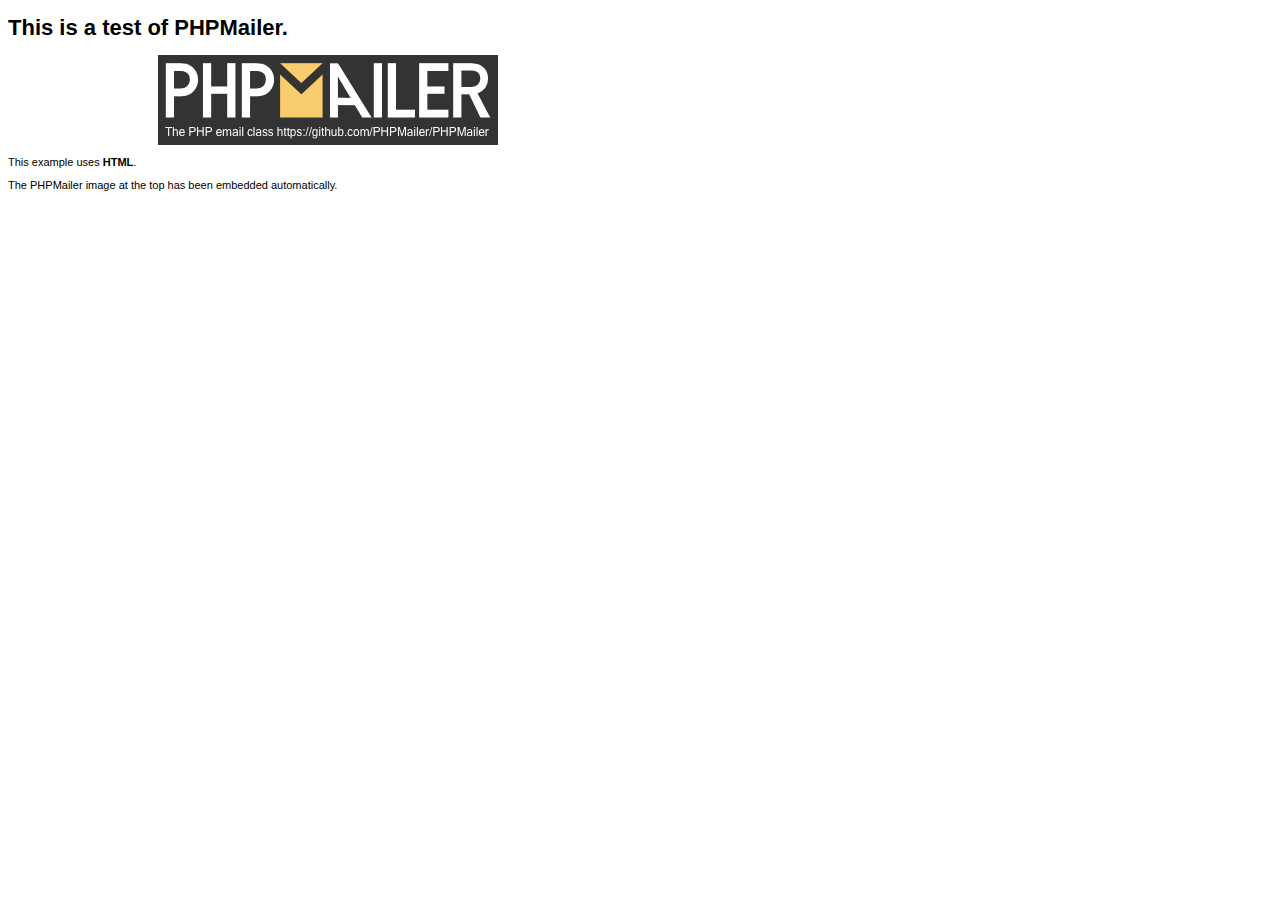
<file: mail/PHPMailer/examples/contents.html>
<!DOCTYPE HTML PUBLIC "-//W3C//DTD HTML 4.01 Transitional//EN" "http://www.w3.org/TR/html4/loose.dtd">
<html>
<head>
  <meta http-equiv="Content-Type" content="text/html; charset=utf-8">
  <title>PHPMailer Test</title>
</head>
<body>
  <div style="width: 640px; font-family: Arial, Helvetica, sans-serif; font-size: 11px;">
    <h1>This is a test of PHPMailer.</h1>
    <div align="center">
      <a href="https://github.com/PHPMailer/PHPMailer/"><img src="images/phpmailer.png" height="90" width="340" alt="PHPMailer rocks"></a>
    </div>
    <p>This example uses <strong>HTML</strong>.</p>
    <p>The PHPMailer image at the top has been embedded automatically.</p>
  </div>
</body>
</html>
</file>
<file: css/responsive.css>
/* lg */ 
@media (min-width: 1200px) {
    /* Make Navigation Toggle on Desktop Hover */

}

/* md */
@media (min-width: 1024px) and (max-width: 1399px) {

}


/* md */
@media (min-width: 992px) and (max-width: 1199px) {

  
}

/* sm */
@media (min-width: 768px) and (max-width: 1024px) {
    /* Make Navigation Toggle on Desktop Hover */
    .intro-title {
        background-position: -11px -54px !important;
        width: 654px;
        height: 228px;
        background-size: 169% !important;
    }
    #intro .intro-content {
        left: 4%;
        background-position: 90% 96%;
        background-size: 46%;
    }
    #intro .intro-content {
        top: -137px;

    }

    .modal-dialog {
        padding-bottom: 5rem;
    }
}

@media (min-width: 768px) and (max-width: 1000px) {
    .ffab {
        font-size: 4rem;
    }
}

/* 電腦 */
@media (min-width: 768px) {

}

/* xs */
@media (max-width: 767px) {
    #intro .intro-content {
        background: no-repeat;
        left: 10%;
    }
    .intro-title{
        background: url(../img/lighttitle.png) no-repeat !important;
        display: block;
        background-position: -27px -19px !important;
        width: 100vw;
        height: 176px;
        background-size: 187% !important;
        position: absolute;
        top: -21px;
        left: -60px;
    }

    #event .description {
        height: auto;
    }

    .fadeInLeft{

    }

}


/* XS Portrait */
@media (max-width: 480px) {
    #intro .intro-content {
        background: no-repeat;
        left: 5%;
    }
    .intro-title{
        background: url(../img/lighttitle.png) no-repeat !important;
        display: block;
        background-position: -13px -53px !important;
        width: 100vw;
        height: 85px;
        background-size: 187% !important;
        position: relative;
        top: 18px;
        left: -52px;
    }
    .img_span1{

        font-size: 45px;
        display: contents;
    }
    #intro .intro-content .intro-t {
        display: contents;
        margin-bottom: 10px;
        font-size: 1.3rem;
        font-weight: 300;
        text-align: left;
        position: relative;
        margin-left: 0;
        width: 270px;
    }

    #intro .intro-content .btn-get-started {
        margin: 2rem 0 77px;
    }

    #intro .intro-content h2 {
        font-size: 2rem;
        padding: 2px;
        margin: 0 auto;
        margin-bottom: 2rem;
    }
    .rightSec {
        float: right;
        width: 100%;
    }

    .ffab {
        font-size: 4rem;
    }

    #sucsess-1-hide img{
        display: none;
    }

    #testimonials {
        padding: 60px 0 0 0;
    }

    .box2 {
        flex-direction: column;
    }

    #services .box {
        animation-name: none;
    }

    #services .box {
        animation-name: none;
        padding: 25px 12px 40px 12px;
        transition: 0.4s;
        position: relative;
        background-size: 101% 120%!important;
        height: 277px;
        margin: -9px;
    }

    #services .box .icon {
        padding: 15px 0;
    }

    #services .box .icon i {
        font-size: 30px;
        line-height: 0;
        margin-top: 0px;
    }

    #services .box p {
        font-size: .8em;
        line-height: 24px;
        margin: 0;
        padding-top: 15px;
    }

    .box2 {
        animation-name: none;
        padding: 0px;
        margin: 0px;
    }

    .section-header h2 {
        font-size: 24px;
    }

    .leftSec1 {
        width: auto;
        padding: 34px;
        margin-right:0;
    }

    .leftSec2 {
        width: auto;
        padding: 34px;
        margin-right:0;
    }

    .leftSec3 {
        width: auto;
        padding: 34px;
        margin-right:0;
    }

    .leftSec4 {
        width: auto;
        padding: 34px;
        margin-right:0;
    }

    .leftSec5 {
        width: auto;
        padding: 34px;
        margin-right:0;
    }

    .leftSec6 {
        width: auto;
        padding: 34px;
        margin-right:0;
    }


    #event .title {
        font-size: 1em;
        margin: 6px 0 6px 0;
        padding: 0;
    }

    #event .description {
        font-size: .8em;
        padding: 0;
        margin: 0 0 13px 0;
    }

    #header #logo h1 {
        line-height: 0;
        display: inline-block;
        font-size: 1.4em;
        font-weight: bolder;
    }

    #header #logo img {
        padding: 0 0 7px;
        margin: -4px 2px 2px 2px;
        max-width: 45px;
    }

    #about h4 {
        font-size: 1.2em;
        font-weight: 500;
        letter-spacing: .2rem;
        line-height: 2rem;
        text-align: justify;
    }

    #team .member .details {
        background: #fff;
        color: #5f5f5f;
        padding: 8px 0;
        margin-top: -1px;
    }

    #team .member h4 {
        font-weight: 500;
        color: #797979;
        font-size: 1rem;
        margin: 0 0 17px 0;
    }

    #team .member li {
        list-style-type: none;
        margin-bottom: 11px;
        font-weight: 500;
        color: #797979;
        font-size: 1rem;
    }

    #team ul {
        padding-left: 0;
    }

    .modal-dialog {
        padding-bottom: 5rem;
    }

}
</file>
<file: css/style.css>
/* 
Theme Name: Bootstrap Theme 
Author: WebThemez.com
License: https://webthemez.com/license 
*/
/*--------------------------------------------------------------
# General
--------------------------------------------------------------*/
body {
  background: #fff;
  color: #c393cb;
  font-family: "Microsoft JhengHei", sans-serif;
}

a {
  color: #E91E63;
  transition: 0.5s;
}

a:hover, a:active, a:focus {
  color: #51d8af;
  outline: none;
  text-decoration: none;
}

p {
  padding: 0;
  margin: 0 0 30px 0;
}

h1, h2, h3, h4, h5, h6, a {
  font-family: "Microsoft JhengHei", sans-serif;
  font-weight: 400;
  margin: 0 0 20px 0;
  padding: 0;
}

/* Back to top button */
.back-to-top {
  position: fixed;
  display: none;
  background: #E91E63;
  color: #fff;
  padding: 6px 12px 9px 12px;
  font-size: 16px;
  border-radius: 2px;
  right: 15px;
  bottom: 15px;
  transition: background 0.5s;
}

@media (max-width: 768px) {
  .back-to-top {
    bottom: 15px;
  }
}

.back-to-top:focus {
  background: #E91E63;
  color: #fff;
  outline: none;
}

.back-to-top:hover {
  background: #0c2e8a;
  color: #fff;
}

/*--------------------------------------------------------------
# Top Bar
--------------------------------------------------------------*/
#topbar {
  background: linear-gradient(45deg, #E91E63 -132%, #0c2e8a 100%);
  padding: 10px 0;
  border-bottom: 1px solid #eee;
  font-size: 14px;
  display: none !important;
}

#topbar .contact-info a {
  line-height: 1;
  color: #acacac;
}

#topbar .contact-info a:hover {
  color: #E91E63;
}

#topbar .contact-info i {
  color: #E91E63;
  padding: 4px;
}
.contact-info.float-left {
    color: #acacac;
}
#topbar .contact-info .fa-phone {
  padding-left: 20px;
  margin-left: 20px;
  border-left: 1px solid #e9e9e947;
}

#topbar .social-links a {
  color: #E91E63;
  padding: 4px 12px;
  display: inline-block;
  line-height: 1px;
  border-left: 1px solid #e9e9e924;
}

#topbar .social-links a:hover {
  color: #E91E63;
}

#topbar .social-links a:first-child {
  border-left: 0;
}

/*--------------------------------------------------------------
# Header
--------------------------------------------------------------*/
#header {
  padding: 20px 0;
  height: 84px;
  transition: all 0.5s;
  z-index: 997;
  background: #fff;
  box-shadow: 0px 6px 9px 0px rgba(0, 0, 0, 0.06);
}

#header #logo h1 {
    color: #808890;
    line-height: 1;
    display: inline-block;
    font-size: 1.8em;
    font-weight: bolder;
    padding: 10px 0px 0px 2px;

}

#header #logo h1 a {
  color: #808890;
  line-height: 1;
  display: inline-block;
  font-size: 1.5rem;
  font-weight: bolder;
}

#header #logo h1 a span {
  /* color: #e448ff; */
  margin-right: 8px;
}

#header #logo img {
    padding: 0 0 17px;
    margin: 0;
    max-width: 45px;
}

@media (max-width: 768px) {
  #header {
    padding: 20px 0;
    height: 74px;
  }

  #header #logo img {
    /*max-height: 40px;*/
  }
}

/*--------------------------------------------------------------
# Intro Section
--------------------------------------------------------------*/
#intro {
  width: 100%;
  height: 91vh;
  position: relative;
  background: url("../img/intro-carousel/1.png") no-repeat;
  background-size: cover;
}

#intro .intro-content {
    position: absolute;
    bottom: 0;
    top: 0;
    right: 0;
    left: 14%;
    z-index: 10;
    display: flex;
    justify-content: center;
    flex-direction: column;
    text-align: left;
    background: url(../img/phone01.svg) no-repeat;
    background-position: 76%;
    background-size: 43%;
}

#intro .intro-content .intro-t {
  color: #fff;
  margin-bottom: 30px;
  font-size: 1.5rem;
  font-weight: 300;
  text-align: left;
  position: relative;
  margin-top: -4rem;
  margin-left: 5rem;
  width: 491px;
}

#intro .intro-content h2 {
  color: #faffb1;
  margin-bottom: 30px;
  font-size: 1.5rem;
  font-weight: 300;
  text-align: left;
  position: relative;
  margin-top: -2rem;
}

#intro .intro-content h2 span {
  color: #fffdac;
  font-size: 3rem;
  font-family: "Microsoft JhengHei", sans-serif;
}

@media (max-width: 767px) {
  #intro .intro-content h2 {
    font-size: 2rem;
    padding: 2px;
  }
}

#intro .intro-content .btn-get-started, #intro .intro-content .btn-projects {
  font-family: "Microsoft JhengHei", sans-serif;
  font-size: 15px;
  font-weight: bold;
  letter-spacing: 1px;
  display: inline-block;
  padding: 10px 32px;
  border-radius: 2px;
  transition: 0.5s;
  margin: 0;
  color: #fff;
}

#intro .intro-content .btn-get-started {
  background: transparent;
  border: 2px solid #fff;
  color: #fff;
  margin: 20px 0 20px 77px;
}

#intro .intro-content .btn-get-started:hover {
  background: none;
  color: #fff;
  background: #5051ff;
  border: 2px solid #5051ff;
}

#intro .intro-content .btn-projects {
  background: #E91E63;
  border: 2px solid #E91E63;
}

#intro .intro-content .btn-projects:hover {
  background: none;
  color: #E91E63;
}

#intro #intro-carousel {
  z-index: 8;
}

#intro #intro-carousel::before {
  content: '';
  background-color: rgba(255, 255, 255, 0.7);
  position: absolute;
  height: 100%;
  width: 100%;
  top: 0;
  right: 0;
  left: 0;
  bottom: 0;
  z-index: 7;
}

#intro #intro-carousel .item {
  width: 100%;
  height: 60vh;
  background-size: cover;
  background-position: center;
  background-repeat: no-repeat;
  -webkit-transition-property: opacity;
  transition-property: opacity;
}

#intro .light-t {
  position: relative;
  overflow: hidden;
  width: 51vw;
  right: 4rem;
}

#intro .phone{
  position: relative;

}


/*--------------------------------------------------------------
# Navigation Menu
--------------------------------------------------------------*/
/* Nav Menu Essentials */
.nav-menu, .nav-menu * {
  margin: 0;
  padding: 0;
  list-style: none;
}

.nav-menu ul {
  position: absolute;
  display: none;
  top: 100%;
  left: 0;
  z-index: 99;
}

.nav-menu li {
  position: relative;
  white-space: nowrap;
}

.nav-menu > li {
  float: left;
}

.nav-menu li:hover > ul,
.nav-menu li.sfHover > ul {
  display: block;
}

.nav-menu ul ul {
  top: 0;
  left: 100%;
}

.nav-menu ul li {
  min-width: 180px;
}

/* Nav Menu Arrows */
.sf-arrows .sf-with-ul {
  padding-right: 22px;
}

.sf-arrows .sf-with-ul:after {
  content: "\f107";
  position: absolute;
  right: 8px;
  font-family: FontAwesome;
  font-style: normal;
  font-weight: normal;
}

.sf-arrows ul .sf-with-ul:after {
  content: "\f105";
}

/* Nav Meu Container */
#nav-menu-container {
  float: right;
  margin: 0;
}

@media (max-width: 768px) {
  #nav-menu-container {
    display: none;
  }
}

/* Nav Meu Styling */
.nav-menu a {
  padding: 5px 8px;
  text-decoration: none;
  display: inline-block;
  color: #2a6b4a;
  font-weight: 700;
  font-size: 1.5rem;
  outline: none;
}

.nav-menu li:hover > a, .nav-menu > .menu-active > a {
  color: #77ca8d;
    border-bottom: 3px #ffdc70 solid;
}

.nav-menu > li {
  margin-left: 10px;
}

.nav-menu ul {
  margin: 4px 0 0 0;
  padding: 10px;
  box-shadow: 0px 0px 30px rgba(127, 137, 161, 0.25);
  background: #fff;
}

.nav-menu ul li {
  transition: 0.3s;
}

.nav-menu ul li a {
  padding: 10px;
  color: #333;
  transition: 0.3s;
  display: block;
  font-size: 13px;
  text-transform: none;
}

.nav-menu ul li:hover > a {
  color: #E91E63;
}

.nav-menu ul ul {
  margin: 0;
}

/* Mobile Nav Toggle */
#mobile-nav-toggle {
  position: fixed;
  right: 0;
  top: 0;
  z-index: 999;
  margin: 20px 20px 0 0;
  border: 0;
  background: none;
  font-size: 24px;
  display: none;
  transition: all 0.4s;
  outline: none;
  cursor: pointer;
}

#mobile-nav-toggle i {
  color: rgb(19, 104, 165);
}

@media (max-width: 768px) {
  #mobile-nav-toggle {
    display: inline;
  }
}

/* Mobile Nav Styling */
#mobile-nav {
  position: fixed;
  top: 0;
  padding-top: 18px;
  bottom: 0;
  z-index: 998;
  background: #0c2e8a;
  left: -260px;
  width: 260px;
  overflow-y: auto;
  transition: 0.4s;
  background: linear-gradient(45deg, #000000 -200%, #0085e4 100%);
}

#mobile-nav ul {
  padding: 0;
  margin: 0;
  list-style: none;
}

#mobile-nav ul li {
  position: relative;
}

#mobile-nav ul li a {
  color: #fffc;
  font-size: 28px;
  overflow: hidden;
  padding: 7px 22px 5px 61px;
  position: relative;
  text-decoration: none;
  width: 100%;
  display: block;
  outline: none;
  margin-top: 1rem;
}

#mobile-nav ul li a:hover {
  color: #fff;
}

#mobile-nav ul li li {
  padding-left: 30px;
}

#mobile-nav ul .menu-has-children i {
  position: absolute;
  right: 0;
  z-index: 99;
  padding: 15px;
  cursor: pointer;
  color: #fff;
}

#mobile-nav ul .menu-has-children i.fa-chevron-up {
  color: #E91E63;
}

#mobile-nav ul .menu-item-active {
  color: #E91E63;
}

#mobile-body-overly {
  width: 100%;
  height: 100%;
  z-index: 997;
  top: 0;
  left: 0;
  position: fixed;
  background: rgba(13, 13, 13, 0.9);
  display: none;
}

/* Mobile Nav body classes */
body.mobile-nav-active {
  overflow: hidden;
}

body.mobile-nav-active #mobile-nav {
  left: 0;
}

body.mobile-nav-active #mobile-nav-toggle {
  color: #fff;
}

/*--------------------------------------------------------------
# Sections
--------------------------------------------------------------*/
/* Sections Header
--------------------------------*/
.section-header {
  margin-bottom: 30px;
}

.section-header h2 {
  font-size: 32px;
  color: rgba(50, 52, 62, 0.75);
  text-transform: uppercase;
  font-weight: 700;
  position: relative;
  padding-bottom: 20px;
  /* display: inline-block; */
  text-align: center;
}

#event .section-header h2 {
  font-size: 32px;
  color:#2f9cda;
  text-transform: uppercase;
  font-weight: 700;
  position: relative;
  padding-bottom: 20px;
  /* display: inline-block; */
  text-align: center;
}

#event .title {
  color: #4fb3e7;
  font-weight: bold;
  margin-top: 20px;
}

#event .description  {
  color:#737373;
  font-weight: 700;
    height: 48px;
}

.section-header h2::before {
  content: '';
  position: absolute;
  display: block;
  width: 62px;
  height: 3px;
  bottom: 0;
  left: 0;
  border-top: #00e975 solid 2px;
  right: 0;
  text-align: center;
  margin: 0 auto;
}

.section-header p {
  padding: 0;
  margin: 0;
  text-align: center;
}

/* About Section
--------------------------------*/
.about-bg{
  background: url(../img/bg1.svg) !important;
}

#about {
  padding: 10px 0 60px 0;
}

#about .about-img {
  overflow: hidden;
} 
#about .about-img img {
  margin-top: -15px;
  width: 98%;
}

#about  h4 {
    font-size: 1.3rem;
    font-weight: 600;
    /* text-shadow: 2px 2px 2px #32343e; */
    color: #888888;
    letter-spacing: .2rem;
    line-height: 2rem;
}

@media (max-width: 768px) {
  #about .about-img {
    height: auto;
  }
  #about .about-img img {
    margin-left: 0;
    padding-bottom: 30px;
  }
}

#about .content h2 {
  color: #cecece;
  font-weight: 700;
  font-size: 18px;
  font-family: "Raleway", sans-serif;
}

#about .content h3 {
  color: #d640ef;
  font-weight: 300;
  font-size: 18px;
  line-height: 26px;
  font-style: italic;
}

#about .content p {
  line-height: 26px;
}

#about .content p:last-child {
  margin-bottom: 0;
}

#about .content i {
  font-size: 20px;
  padding-right: 4px;
  color: #E91E63;
}

#about .content ul {
  list-style: none;
  padding: 0;
}

#about .content ul li {
  padding-bottom: 10px;
}

/* Services Section
--------------------------------*/

#services {
  padding: 60px 0 0 0;
    position: relative;
}

#services .box {
  padding: 40px;
  transition: 0.4s;
  /* border: 1px solid #ff377b; */
  position: relative;
  background: url(../img/blue.png) no-repeat center center !important;
  background-size: 101% !important;
  height: 232px;
  /* border-radius: 3rem; */
  /* box-shadow: 6px 7px 9px 5px #b1abab; */
}

/*#services .box:after {
    content: '';
    width: 80px;
    height: 80px;
    background: #ff377b;
    position: absolute;
    top: -30px;
    border-radius: 50%;
    right: -30px;
}*/
#services .box:hover {
  /*box-shadow: 0px 0px 30px rgba(73, 78, 92, 0.15);*/
  transform: translateY(-10px);
  -webkit-transform: translateY(-10px);
  -moz-transform: translateY(-10px);
}

#services .box .icon {
  display: block;
  width: 100%;
  text-align: left;
  padding: 15px 0;
}

#services .box .icon i {
  color: #bababa;
  font-size: 44px;
  transition: 0.5s;
  line-height: 0;
  margin-top: 0px;
}

#services .box .icon i:before {
  background: #c3c3c3;
  /* background: linear-gradient(45deg, #E91E63 0%, #405ece 100%); */
  background-clip: border-box;
  -webkit-background-clip: text;
  -webkit-text-fill-color: transparent;
}

#services .box h4 {
  color: #fff;
  margin-left: 100px;
  font-weight: 700;
  margin-bottom: 24px;
  font-size: 22px;
  display: block;
  width: 100%;
  text-align: left;
  float: left;
  margin: 0 0 5px 0 ;
}

#services .box h4 a {
  color: #fff;
}

#services .box p {
  font-size: 14px;
  line-height: 24px;
  text-align: left;
  display: block;
  margin: 0;
  padding-top: 15px;
  color: #fff;
}

#services::before {
    content: '';
    position: absolute;
    z-index: 10;
    top: -1px;
    left: 50%;
    margin-left: -30px;
    width: 0;
    height: 0;
    border-style: solid;
    border-width: 30px 30px 0 30px;
    border-color:#08877a transparent transparent transparent;
}

/**********
Events*/
#event{
	padding:90px 0;
    /*background: url(../img/bg1.svg)  !important;*/
}
.box2-main{
	
}
.box2{
  display:  flex;
  padding: 25px;
  background-color: #fff;
  margin: 12px;
}

.leftSec1{
	float:left;
	width: 22%;
	background: #E91E63;
	color: #fff;
	text-align: center;
	padding: 60px;
	margin-right: 3%;
   background: url(../img/1.svg) no-repeat center center !important;
}

.leftSec2{
  float:left;
  width: 22%;
  background: #E91E63;
  color: #fff;
  text-align: center;
  padding: 60px;
  margin-right: 3%;
  background: url(../img/2.svg) no-repeat center center !important;
}

.leftSec3{
  float:left;
  width: 22%;
  background: #E91E63;
  color: #fff;
  text-align: center;
  padding: 60px;
  margin-right: 3%;
  background: url(../img/3.svg) no-repeat center center !important;
}

.leftSec4{
  float:left;
  width: 22%;
  background: #E91E63;
  color: #fff;
  text-align: center;
  padding: 60px;
  margin-right: 3%;
  background: url(../img/4.svg) no-repeat center center !important;
}

.leftSec5{
  float:left;
  width: 22%;
  background: #E91E63;
  color: #fff;
  text-align: center;
  padding: 60px;
  margin-right: 3%;
  background: url(../img/5.svg) no-repeat center center !important;
}

.leftSec6{
  float:left;
  width: 22%;
  background: #E91E63;
  color: #fff;
  text-align: center;
  padding: 60px;
  margin-right: 3%;
  background: url(../img/6.svg) no-repeat center center !important;
}


.rightSec{
	float:right;
	width:75%;
	
}
@media (max-width: 767px) {
  #services .box .box {
    margin-bottom: 20px;
  }
  #services .box .icon {
    float: none;
    text-align: center;
    padding-bottom: 15px;
  }
  #services .box h4, #services .box p {
    margin-left: 0;
    text-align: center;
  }
}

/* Clients Section
--------------------------------*/
#clients {
  padding: 60px 0;
}

#clients img {
  max-width: 100%;
  opacity: 0.5;
  transition: 0.3s;
  padding: 15px 0;
}

#clients img:hover {
  opacity: 1;
}

#clients .owl-nav, #clients .owl-dots {
  margin-top: 5px;
  text-align: center;
}

#clients .owl-dot {
  display: inline-block;
  margin: 0 5px;
  width: 12px;
  height: 12px;
  border-radius: 50%;
  background-color: #ddd;
}

#clients .owl-dot.active {
  background-color: #E91E63;
}

/* Our Portfolio Section
--------------------------------*/
#portfolio {
  background: linear-gradient(45deg, #5b0072 54%, #3a0157 100%);
  padding: 90px 50px;
  color: #ffffff9c;
}

#portfolio .portfolio-overlay {
  position: absolute;
  top: 0;
  right: 0;
  bottom: 0;
  left: 0;
  width: 100%;
  height: 100%;
  opacity: 1;
  -webkit-transition: all ease-in-out 0.4s;
  transition: all ease-in-out 0.4s;
  /* display: none; */
}

#portfolio .portfolio-item {
  overflow: hidden;
  position: relative;
  padding: 0;
  vertical-align: middle;
  text-align: center;
}

#portfolio .portfolio-item h2 {
  color: #ffffff;
  font-size: 16px;
  margin: 0;
  text-transform: capitalize;
  font-weight: 700;
  background: #00000085;
  /* border: 1px solid #fff; */
  padding: 25px;
  /* background: linear-gradient(45deg, #e91e6357 0%, #405ece91 100%); */
  display: none;
}

#portfolio .portfolio-item img {
  -webkit-transition: all ease-in-out 0.4s;
  transition: all ease-in-out 0.4s;
  width: 100%;
}

#portfolio .portfolio-item:hover img {
  -webkit-transform: scale(1.1);
  transform: scale(1.1);
}

#portfolio .portfolio-item:hover .portfolio-overlay {
  opacity: 1;
  background: rgba(0, 0, 0, 0.7);
}

#portfolio .portfolio-info {
  position: absolute;
  top: 50%;
  left: 50%;
  -webkit-transform: translate(-50%, -50%);
  transform: translate(-50%, -50%);
}
/*----*/

.content-3-10 {
	padding: 0px;
	position: relative;
}

.content-3-10 .image-container {
	position: absolute;
	height: 300px;
	padding: 0px;
	top: 0px;
}

.content-3-10 .image-container .background-image-holder {
	background: url('../images/about.jpg') no-repeat center center;
	-webkit-background-size: cover;
	-moz-background-size: cover;
	-o-background-size: cover;
	background-size: cover;
	height: 100%;
}

.content-3-10 .content {
	margin-top: 300px;
	padding: 40px;
}

.content-3-10 h3 {
	margin-bottom: 34px;
}

.content-3-10 p {
	margin-bottom: 20px;
}

.img-middle{
	display: block;
	border: 1px solid #d8d8d8;
	padding: 25px;
	margin: 20px auto 25px;
	width: 100%;
}
.align-center {
    text-align: center;
}


/*-------pricing-area start-------*/
#price{
	padding:90px 0;
} 
#price .section-header{
	margin-bottom:40px;
}
.pricing-wrap {
    margin-bottom: 30px;
    background: #fff;
    padding: 40px 20px;
    box-shadow: 0px 1px 10px rgba(0, 0, 0, .05);
}

.pricing-wrap:hover {
    box-shadow: 0px 1px 20px rgba(0, 0, 0, .05);
}

.pricing-wrap span {
    color: #673AB7;
    font-size: 18px;
    font-weight: 600;
    margin-bottom: 15px;
    display: block;
    padding-left: 15px;
}

.pricing-wrap h4 {
    font-size: 36px;
    font-weight: 700;
    color: #f90048;
    position: relative;
    padding-left: 15px;
    line-height: 30px;
}

.pricing-wrap h4:before {
    position: absolute;
    left: 0;
    top: 0;
    width: 5px;
    height: 100%;
    background: #9C27B0;
    content: "";
    border-radius: 5px;
}

.pricing-wrap h3 {
    font-weight: 700;
    font-size: 50px;
    line-height: 57px;
    margin-bottom: 0;
    margin-top: 19px;
    text-align: right;
    color: #673AB7;
}

.pricing-wrap p {
    font-size: 14px;
    line-height: 24px;
    margin: 30px 0px;
    color: #333;
}

.pricing-wrap ul li {
    font-size: 14px;
    line-height: 28px;
    transition: all .3s;
    -webkit-transition: all .3s;
    -moz-transition: all .3s;
    color: #333;
}

.pricing-wrap ul li:hover {
    color: #f90048;
}

.pricing-wrap button {
    padding: 20px 80px;
    border: none;
    color: #fff;
    text-transform: uppercase;
    background: #f90048;
    border-radius: 5px;
    margin: 45px auto 0;
    font-weight: 600;
    cursor: pointer;
}

.pricing-wrap button:hover {
    background: #c8003a;
}


/* Testimonials Section
--------------------------------*/
#testimonials {
  padding: 60px 0;
}

#testimonials .testimonial-item {
  box-sizing: content-box;
  padding: 0px 30px 0px 30px;
  margin: 0px 15px;
  text-align: center;
  /* min-height: 250px; */
  /* box-shadow: 0px 2px 12px rgba(0, 0, 0, 0.08); */
}

@media (max-width: 767px) {
  #testimonials .testimonial-item {
    margin: 30px 10px;
  }
}

#testimonials .testimonial-item .testimonial-img {
  width: 90px;
  border-radius: 50%;
  border: 4px solid #fff;
  margin: 0 auto;
}

#testimonials .testimonial-item h3 {
  font-size: 18px;
  font-weight: bold;
  margin: 10px 0 5px 0;
  /* color: #111; */
}

#testimonials .testimonial-item h4 {
  font-size: 14px;
  color: #999;
  margin: 0;
}

#testimonials .testimonial-item .quote-sign-left {
  margin-top: -15px;
  padding-right: 10px;
  display: inline-block;
  width: 37px;
}

#testimonials .testimonial-item .quote-sign-right {
  margin-bottom: -15px;
  padding-left: 10px;
  display: inline-block;
  max-width: 100%;
  width: 37px;
}

#testimonials .testimonial-item p {
  font-style: italic;
  margin: 0 auto 15px auto;
  background: #f1f1f1;
  width: 100%;
  border: 1px solid #dcdcdc;
  border-radius: 15px 15px 0 15px;
  padding: 22px 15px;
  font-size: 15px;
  color: #686868;
}

#testimonials .owl-nav, #testimonials .owl-dots {
  margin-top: 5px;
  text-align: center;
}

#testimonials .owl-dot {
  display: inline-block;
  margin: 0 5px;
  width: 12px;
  height: 12px;
  border-radius: 50%;
  background-color: #ddd;
}

#testimonials .owl-dot.active {
  background-color: #E91E63;
}
.map{
	
margin: 80px auto 40px;
}
p.help-block,
p.help-block ul{
    float: left; 
    margin: 0;
    padding: 0;
}
p.help-block li {
    float: left; 
    margin: 10px 0 0 0;
    padding: 0;
    list-style:none;
    color:red;
}
/* Call To Action Section
--------------------------------*/
#call-to-action {
  background: #1b001f;
  background-size: cover;
  padding: 0;
}

#call-to-action .cta-title {
  color: #E91E63;
  font-size: 28px;
  font-weight: 700;
  margin-top: 62px;
}

#call-to-action .cta-text {
  /* color: #b399b8; */
}
.cta-btn-container img {
    width: 100%;
}
@media (min-width: 769px) {
  #call-to-action .cta-btn-container {
    display: flex;
    align-items: center;
    justify-content: flex-end;
  }
}

#call-to-action .cta-btn {
  font-family: "Montserrat", sans-serif;
  font-weight: 700;
  font-size: 16px;
  letter-spacing: 1px;
  display: inline-block;
  padding: 8px 26px;
  border-radius: 3px;
  transition: 0.5s;
  margin: 0;
  border: 2px solid #E91E63;
  color: #E91E63;
}

#call-to-action .cta-btn:hover {
  background: #E91E63;
  border: 3px solid #E91E63;
  color: #fff;
}

/* Our Team Section
--------------------------------*/
#team {
  /* background: #fff; */
  padding: 0 0 100px 0;
}

#team .member {
  text-align: center;
  margin-bottom: 20px;
  box-shadow: 15px 13px 18px 3px #5252525e;
}

#team .member .pic {
  overflow: hidden;
  text-align: center;
}

#team .member .pic img {
  max-width: 100%;
  /*border-bottom: 4px solid #E91E63; */
  /* padding: 20px 20px 0; */
}

#team .member .details {
  background: #fff;
  color: #5f5f5f;
  padding: 33px 0;
  /* border-radius: 0 0 3px 3px; */
  /* border: #E91E63 1px solid; */
  margin-top: -1px;
  /* font-size: 1rem; */
}

#team .member h4 {
  font-weight: 700;
 /* margin-bottom: 2px;
  font-size: 18px; */
}

#team .member li {
  font-weight: 700;
  list-style-type: none;
  margin-bottom: 11px;
  font-size: 1.5rem;
}

#team ul {
    padding-left: 0;
}


#team .member span {
  font-style: italic;
  display: block;
  font-size: 13px;
}

#team .member .social {
  margin-top: 5px;
  padding: 6px;
  text-align: center;
}

#team .member .social a {
  color: #E91E63;
  margin: 2px 6px;
  border: 1px solid #E91E63;
  width: 42px;
  display: inline-block;
  opacity: .4;
}
#team .member .social a:hover{
  color: #fff;
  margin: 2px 6px;
  border: 1px solid #E91E63;
  opacity: 1;
  background: #E91E63;
}
#team .member .social i {
  font-size: 16px;
  margin: 0 2px;
}

/* Contact Section
--------------------------------*/
#contact {
  padding: 60px 0;
}

#contact .contact-info {
  margin-bottom: 20px;
  text-align: center;
}

#contact .contact-info i {
  font-size: 24px;
  display: inline-block;
  margin-bottom: 0;
  color: #E91E63;
  float: left;
}

#contact .contact-info address, #contact .contact-info p {
  margin-bottom: 0;
  /* color: #000; */
  display: block;
  float: left;
  width: 100%;
  margin-bottom: 15px;
  padding: 0;
  margin-top: 0;
  margin-left: 27px;
  font-size: 14px;
}

#contact .contact-info h3 {
  font-size: 16px;
  margin-bottom: 15px;
  font-weight: bold;
  text-transform: uppercase;
  color: #E91E63;
  float: left;
  margin: 8px 15px;
}

#contact .contact-info a {
  color: #b885c2;
}

#contact .contact-info a:hover {
  color: #E91E63;
}

#contact .contact-address, #contact .contact-phone, #contact .contact-email {
  margin-bottom: 20px;
}

@media (min-width: 768px) {
  #contact .contact-address, #contact .contact-phone, #contact .contact-email {
    padding: 0;
    text-align: left;
  }
}

@media (min-width: 768px) {
  #contact .contact-phone {
  }
}

#contact #google-map {
  height: 290px;
  margin-bottom: 20px;
}

@media (max-width: 576px) {
  #contact #google-map {
    margin-top: 20px;
  }
}

#contact .form #sendmessage {
  color: #E91E63;
  border: 1px solid #E91E63;
  display: none;
  text-align: center;
  padding: 15px;
  font-weight: 600;
  margin-bottom: 15px;
}

#contact .form #errormessage {
  color: red;
  display: none;
  border: 1px solid red;
  text-align: center;
  padding: 15px;
  font-weight: 600;
  margin-bottom: 15px;
}

#contact .form #sendmessage.show, #contact .form #errormessage.show, #contact .form .show {
  display: block;
}

#contact .form .validation {
  color: red;
  display: none;
  margin: 0 0 20px;
  font-weight: 400;
  font-size: 13px;
}

#contact .form input, #contact .form textarea {
  padding: 10px 14px;
  border-radius: 0;
  box-shadow: none;
  font-size: 15px;
  border: none;
}

#contact .form button[type="submit"] {
  background: #E91E63;
  border: 0;
  border-radius: 3px;
  padding: 10px 30px;
  color: #fff;
  transition: 0.4s;
  cursor: pointer;
}

#contact .form button[type="submit"]:hover {
  background: #081e5b;
}

/*--------------------------------------------------------------
# Footer
--------------------------------------------------------------*/
#footer {
  background:#000f4a;
  padding: 60px 0;
  font-size: 14px;
  color: #fff;
}


#footer span{
  padding: 0 0 30px 0;
  font-size: 14px;
  font-weight: 700;
  color: #018cad;
}

#footer .copyright {
  text-align: center;
  padding-top: 30px;
  color: #ffffffad;
}

#footer img {
 max-width: 100px;
}

#footer .icon {

}

#footer .icon:hover {
    color: #fff;
}

#footer .credits {
  text-align: center;
  font-size: 13px;
  color: #ffffff85;
  margin-top: 8px;
}

#footer .credits a {
  color: #E91E63;
}
.owl-carousel .owl-item img {
    display: block;
    /*width: auto;
    height: 70px;*/
    margin: 0 auto;
}

.intro-title {
    background: url(../img/lighttitle.png) no-repeat !important;
    display: block;
    background-position: -29px -83px !important;
    width: 1007px;
    height: 228px;
    background-size: 139% !important;
}
.img_span1 {
    margin-left: 94px;
    position: relative;
    top: -45px;
    right: 10px;
    text-shadow: 4px 3px 7px #565656ad;
    font-weight: 500;
}

/*--  contect ------
--------------*/

#contect {
  background: url(../img/bg1.svg) !important;
}

.modal-dialog {
  padding-bottom: 5rem;
}

.my-m {
  margin: 1rem 0;
}

.poke-h {
  height: 285px;
}

.btn-outline-secondary {
    color: #fff;
    color: #fff;
}
</file>
